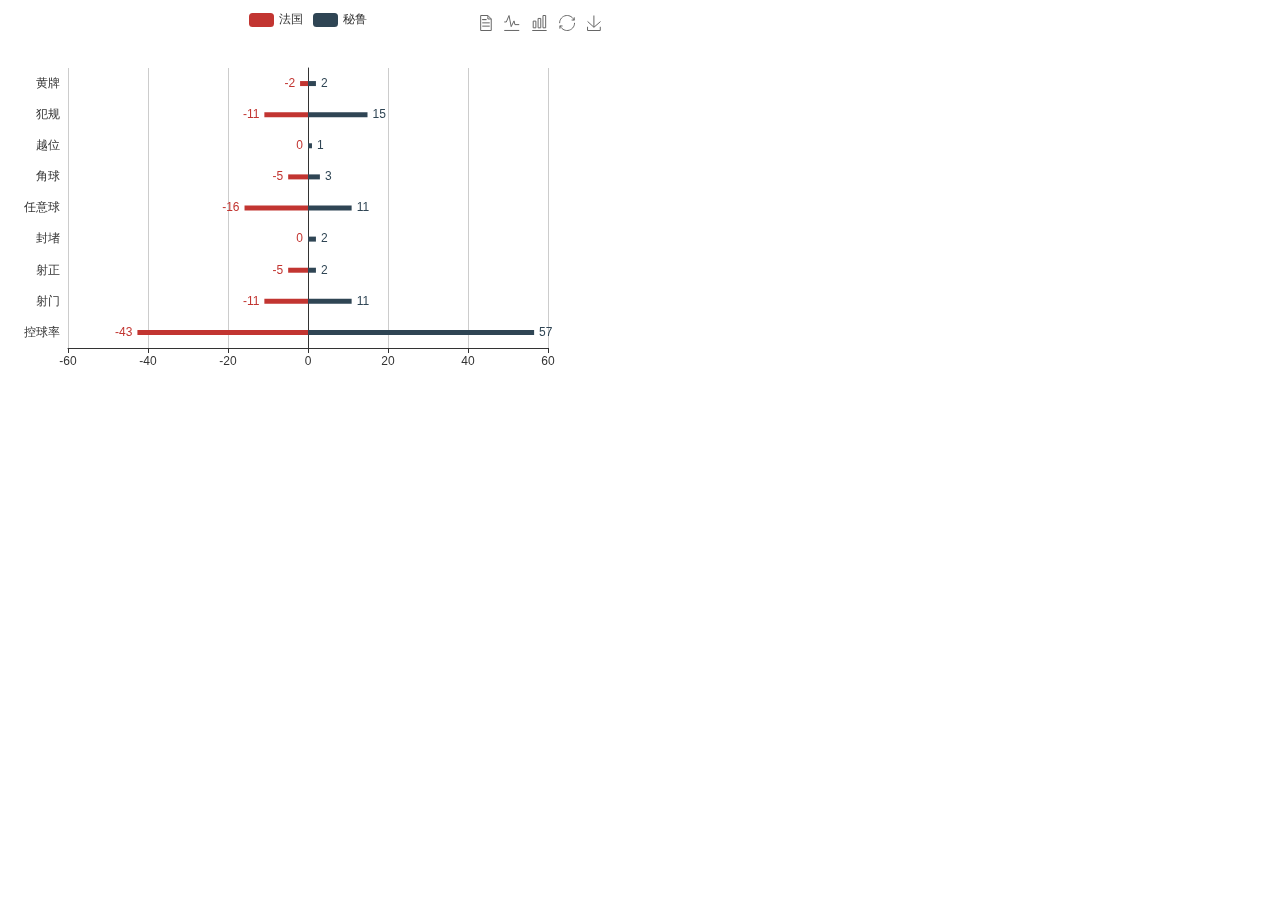
<file: statistical.html>
<!DOCTYPE html>
<html lang="en">
<head>
    <meta charset="UTF-8">
    <title>statistical</title>
    <script src="libs/echarts.min.js"></script>
</head>
<body>
       <div id="main" style="width: 600px;height: 400px"></div>
       <script type="text/javascript">
           var myChart =echarts.init(document.getElementById('main'));
           var option ={
               tooltip:{
                   trigger:'axis',
                   axisPointer:{
                       type:'shadow'
                   }
               },
               legend:{
                   data:['法国','秘鲁']
               },
               toolbox:{
                   show:true,
                   feature:{
                       mark:{show:true},
                       dataView:{show:true,readOnly:false},
                       magicType:{show:true,type:['line','bar']},
                       restore:{show:true},
                       saveAsImage:{show:true}
                   }
               },
               calculable:true,
               xAxis:[
                   {
                       type:'value'
                   }
               ],
               yAxis:[
                   {
                       type:'category',
                       axisTick:{show:false},
                       data:['控球率','射门','射正','封堵','任意球','角球','越位','犯规','黄牌']
                   }
               ],
               series:[
                   {
                       name:'法国',
                       type:'bar',
                       stack: '总量',
                       itemStyle: {normal: {
                           label : {show: true, position: 'left'}
                       }},
                       data:[-43,-11,-5,0,-16,-5,0,-11,-2]
                   },
                   {
                       name:'秘鲁',
                       type:'bar',
                       stack: '总量',
                       barWidth : 5,
                       itemStyle: {normal: {
                           label : {show: true,position: 'right'}
                       }},
                       data:[57,11, 2, 2, 11, 3,1,15,2]
                   },
               ]
           };
           myChart.setOption(option);
       </script>
</body>

</html>
</file>
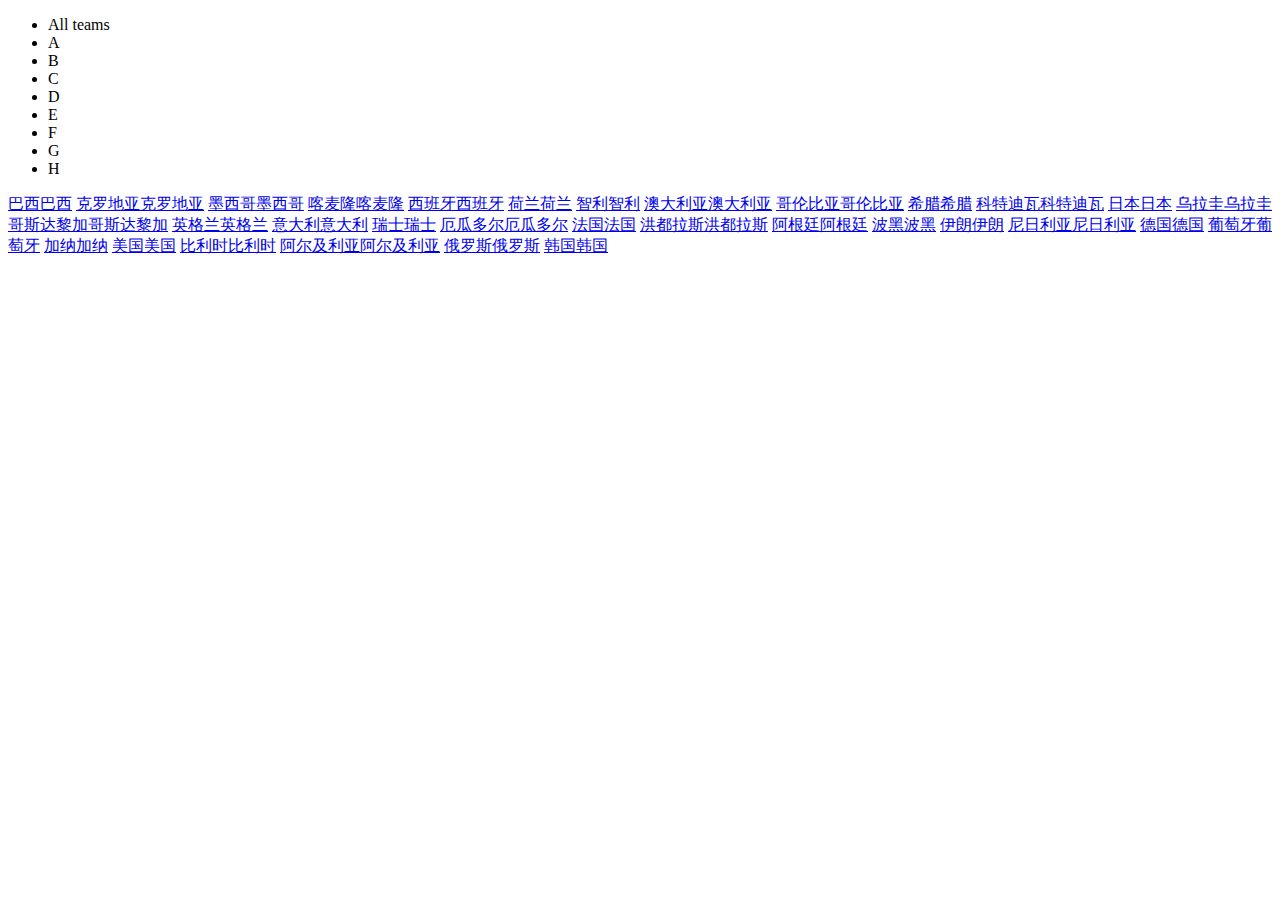
<file: worldmap.html>
<!DOCTYPE html>
<!--[1545,93,1] published at 2014-06-10 06:20:19 from #235 by 5244-->
<html>
<head>
    <meta charset="gb2312">
    <title>2014�������籭32ǿ���_���籭32ǿѲ��_��������</title>
    <link rel="stylesheet" href="http://sports.sina.com.cn/css/756/2014/0228/common.css" />
    <link rel="stylesheet" href="http://sports.sina.com.cn/css/756/2014/0228/flag.css" />
    <link rel="stylesheet" href="http://sports.sina.com.cn/css/756/2014/0529/teamGroup.css" />
    <script charset="utf-8" id="seajsnode" src="http://i2.sinaimg.cn/jslib/modules2/seajs/1.3.0/sea.js"></script>
    <script charset="gb2312" src="http://news.sina.com.cn/js/modules2/config/lib/config.1.1.x.js"></script>
    <script src="http://2014.sina.com.cn/js/55/2014/0508/jquery-1.9.1.min.js"></script>
</head>
<body><!-- body code begin -->



<!-- �����ͼ ��ʼ-->
<div id="wc-map">
    <div class="wrap" id="wc-map-img">
        <div id="wc-w1008">
            <div class="module">
                <div class="inner">
                    <div class="team-map" data-require="lang=en/worldcup/teams" id="team-map">
                        <ul class="team-groups">
                            <li class="first selected" data-idgroup="0">
                                <span>All teams</span>
                            </li>
                            <li data-idgroup="255933">A</li>
                            <li data-idgroup="255935">B</li>
                            <li data-idgroup="255937">C</li>
                            <li data-idgroup="255939">D</li>
                            <li data-idgroup="255941">E</li>
                            <li data-idgroup="255943">F</li>
                            <li data-idgroup="255945">G</li>
                            <li data-idgroup="255947">H</li>
                        </ul>
                        <a class="map-item" id="BRA" data-idgroup="255933" title="����" href="http://2014.sina.com.cn/teams/brazil.html" target="_blank"><span class="map-item-icon"> </span><span class="map-item-countrycode">����</span><span class="map-item-webname">����</span></a>

                        <a class="map-item" id="CRO" data-idgroup="255933" title="���޵���" href="http://2014.sina.com.cn/teams/croatia.html" target="_blank"><span class="map-item-icon"> </span><span class="map-item-countrycode">���޵���</span><span class="map-item-webname">���޵���</span></a>

                        <a class="map-item" id="MEX" data-idgroup="255933" title="ī����" href="http://2014.sina.com.cn/teams/mexico.html" target="_blank"><span class="map-item-icon"> </span><span class="map-item-countrycode">ī����</span><span class="map-item-webname">ī����</span></a>

                        <a class="map-item" id="CMR" data-idgroup="255933" title="Cameroon" href="http://2014.sina.com.cn/teams/cameroon.html" target="_blank"><span class="map-item-icon"> </span><span class="map-item-countrycode">����¡</span><span class="map-item-webname">����¡</span></a>

                        <a class="map-item" id="ESP" data-idgroup="255935" title="������" href="http://2014.sina.com.cn/teams/spain.html" target="_blank"><span class="map-item-icon"> </span><span class="map-item-countrycode">������</span><span class="map-item-webname">������</span></a>

                        <a class="map-item" id="NED" data-idgroup="255935" title="����" href="http://2014.sina.com.cn/teams/netherlands.html" target="_blank"><span class="map-item-icon"> </span><span class="map-item-countrycode">����</span><span class="map-item-webname">����</span></a>

                        <a class="map-item" id="CHI" data-idgroup="255935" title="����" href="http://2014.sina.com.cn/teams/chile.html" target="_blank"><span class="map-item-icon"> </span><span class="map-item-countrycode">����</span><span class="map-item-webname">����</span></a>

                        <a class="map-item" id="AUS" data-idgroup="255935" title="�Ĵ�����" href="http://2014.sina.com.cn/teams/australia.html" target="_blank"><span class="map-item-icon"> </span><span class="map-item-countrycode">�Ĵ�����</span><span class="map-item-webname">�Ĵ�����</span></a>

                        <a class="map-item" id="COL" data-idgroup="255937" title="���ױ���" href="http://2014.sina.com.cn/teams/colombia.html" target="_blank"><span class="map-item-icon"> </span><span class="map-item-countrycode">���ױ���</span><span class="map-item-webname">���ױ���</span></a>

                        <a class="map-item" id="GRE" data-idgroup="255937" title="ϣ��" href="http://2014.sina.com.cn/teams/greece.html" target="_blank"><span class="map-item-icon"> </span><span class="map-item-countrycode">ϣ��</span><span class="map-item-webname">ϣ��</span></a>

                        <a class="map-item" id="CIV" data-idgroup="255937" title="���ص���" href="http://2014.sina.com.cn/teams/cotedivoire.html" target="_blank"><span class="map-item-icon"> </span><span class="map-item-countrycode">���ص���</span><span class="map-item-webname">���ص���</span></a>

                        <a class="map-item" id="JPN" data-idgroup="255937" title="�ձ�" href="http://2014.sina.com.cn/teams/japan.html" target="_blank"><span class="map-item-icon"> </span><span class="map-item-countrycode">�ձ�</span><span class="map-item-webname">�ձ�</span></a>

                        <a class="map-item" id="URU" data-idgroup="255939" title="������" href="http://2014.sina.com.cn/teams/uruguay.html" target="_blank"><span class="map-item-icon"> </span><span class="map-item-countrycode">������</span><span class="map-item-webname">������</span></a>

                        <a class="map-item" id="CRC" data-idgroup="255939" title="��˹�����" href="http://2014.sina.com.cn/teams/costarica.html" target="_blank"><span class="map-item-icon"> </span><span class="map-item-countrycode">��˹�����</span><span class="map-item-webname">��˹�����</span></a>

                        <a class="map-item" id="ENG" data-idgroup="255939" title="Ӣ����" href="http://2014.sina.com.cn/teams/england.html" target="_blank"><span class="map-item-icon"> </span><span class="map-item-countrycode">Ӣ����</span><span class="map-item-webname">Ӣ����</span></a>

                        <a class="map-item" id="ITA" data-idgroup="255939" title="�����" href="http://2014.sina.com.cn/teams/italy.html" target="_blank"><span class="map-item-icon"> </span><span class="map-item-countrycode">�����</span><span class="map-item-webname">�����</span></a>

                        <a class="map-item" id="SUI" data-idgroup="255941" title="��ʿ" href="http://2014.sina.com.cn/teams/switzerland.html" target="_blank"><span class="map-item-icon"> </span><span class="map-item-countrycode">��ʿ</span><span class="map-item-webname">��ʿ</span></a>

                        <a class="map-item" id="ECU" data-idgroup="255941" title="��϶��" href="http://2014.sina.com.cn/teams/ecuador.html"  target="_blank"><span class="map-item-icon"> </span><span class="map-item-countrycode">��϶��</span><span class="map-item-webname">��϶��</span></a>

                        <a class="map-item" id="FRA" data-idgroup="255941" title="����" href="http://2014.sina.com.cn/teams/france.html" target="_blank"><span class="map-item-icon"> </span><span class="map-item-countrycode">����</span><span class="map-item-webname">����</span></a>

                        <a class="map-item" id="HON" data-idgroup="255941" title="�鶼��˹" href="http://2014.sina.com.cn/teams/honduras.html" target="_blank"><span class="map-item-icon"> </span><span class="map-item-countrycode">�鶼��˹</span><span class="map-item-webname">�鶼��˹</span></a>

                        <a class="map-item" id="ARG" data-idgroup="255943" title="����͢" href="http://2014.sina.com.cn/teams/argentina.html" target="_blank"><span class="map-item-icon"> </span><span class="map-item-countrycode">����͢</span><span class="map-item-webname">����͢</span></a>

                        <a class="map-item" id="BIH" data-idgroup="255943" title="����" href="http://2014.sina.com.cn/teams/bosniaherzegovina.html"  target="_blank"><span class="map-item-icon"> </span><span class="map-item-countrycode">����</span><span class="map-item-webname">����</span></a>

                        <a class="map-item" id="IRN" data-idgroup="255943" title="����" href="http://2014.sina.com.cn/teams/iran.html" target="_blank"><span class="map-item-icon"> </span><span class="map-item-countrycode">����</span><span class="map-item-webname">����</span></a>

                        <a class="map-item" id="NGA" data-idgroup="255943" title="��������" href="http://2014.sina.com.cn/teams/nigeria.html" target="_blank"><span class="map-item-icon"> </span><span class="map-item-countrycode">��������</span><span class="map-item-webname">��������</span></a>

                        <a class="map-item" id="GER" data-idgroup="255945" title="�¹�" href="http://2014.sina.com.cn/teams/germany.html" target="_blank"><span class="map-item-icon"> </span><span class="map-item-countrycode">�¹�</span><span class="map-item-webname">�¹�</span></a>

                        <a class="map-item" id="POR" data-idgroup="255945" title="������" href="http://2014.sina.com.cn/teams/portugal.html" target="_blank"><span class="map-item-icon"> </span><span class="map-item-countrycode">������</span><span class="map-item-webname">������</span></a>

                        <a class="map-item" id="GHA" data-idgroup="255945" title="����" href="http://2014.sina.com.cn/teams/ghana.html" target="_blank"><span class="map-item-icon"> </span><span class="map-item-countrycode">����</span><span class="map-item-webname">����</span></a>

                        <a class="map-item" id="USA" data-idgroup="255945" title="����" href="http://2014.sina.com.cn/teams/usa.html" target="_blank"><span class="map-item-icon"> </span><span class="map-item-countrycode">����</span><span class="map-item-webname">����</span></a>

                        <a class="map-item" id="BEL" data-idgroup="255947" title="����ʱ" href="http://2014.sina.com.cn/teams/belgium.html" target="_blank"><span class="map-item-icon"> </span><span class="map-item-countrycode">����ʱ</span><span class="map-item-webname">����ʱ</span></a>

                        <a class="map-item" id="ALG" data-idgroup="255947" title="����������" href="http://2014.sina.com.cn/teams/algeria.html" target="_blank"><span class="map-item-icon"> </span><span class="map-item-countrycode">����������</span><span class="map-item-webname">����������</span></a>

                        <a class="map-item" id="RUS" data-idgroup="255947" title="����˹" href="http://2014.sina.com.cn/teams/russia.html" target="_blank"><span class="map-item-icon"> </span><span class="map-item-countrycode">����˹</span><span class="map-item-webname">����˹</span></a>

                        <a class="map-item" id="KOR" data-idgroup="255947" title="����" href="http://2014.sina.com.cn/teams/korearepublic.html" target="_blank"><span class="map-item-icon"> </span><span class="map-item-countrycode">����</span><span class="map-item-webname">����</span></a>

                    </div>
                </div>
            </div>
        </div>
    </div>
</div>
<!-- �����ͼ ����-->

<script>
    seajs.config({
        alias:{
            common: "http://sports.sina.com.cn/js/756/2014/0301/common.js",
            teamGroup: "http://sports.sina.com.cn/js/756/2014/0529/teamGroup.js"
        }
    });
    seajs.use(["common","teamGroup"]);
</script>

</body>
</html>
</file>
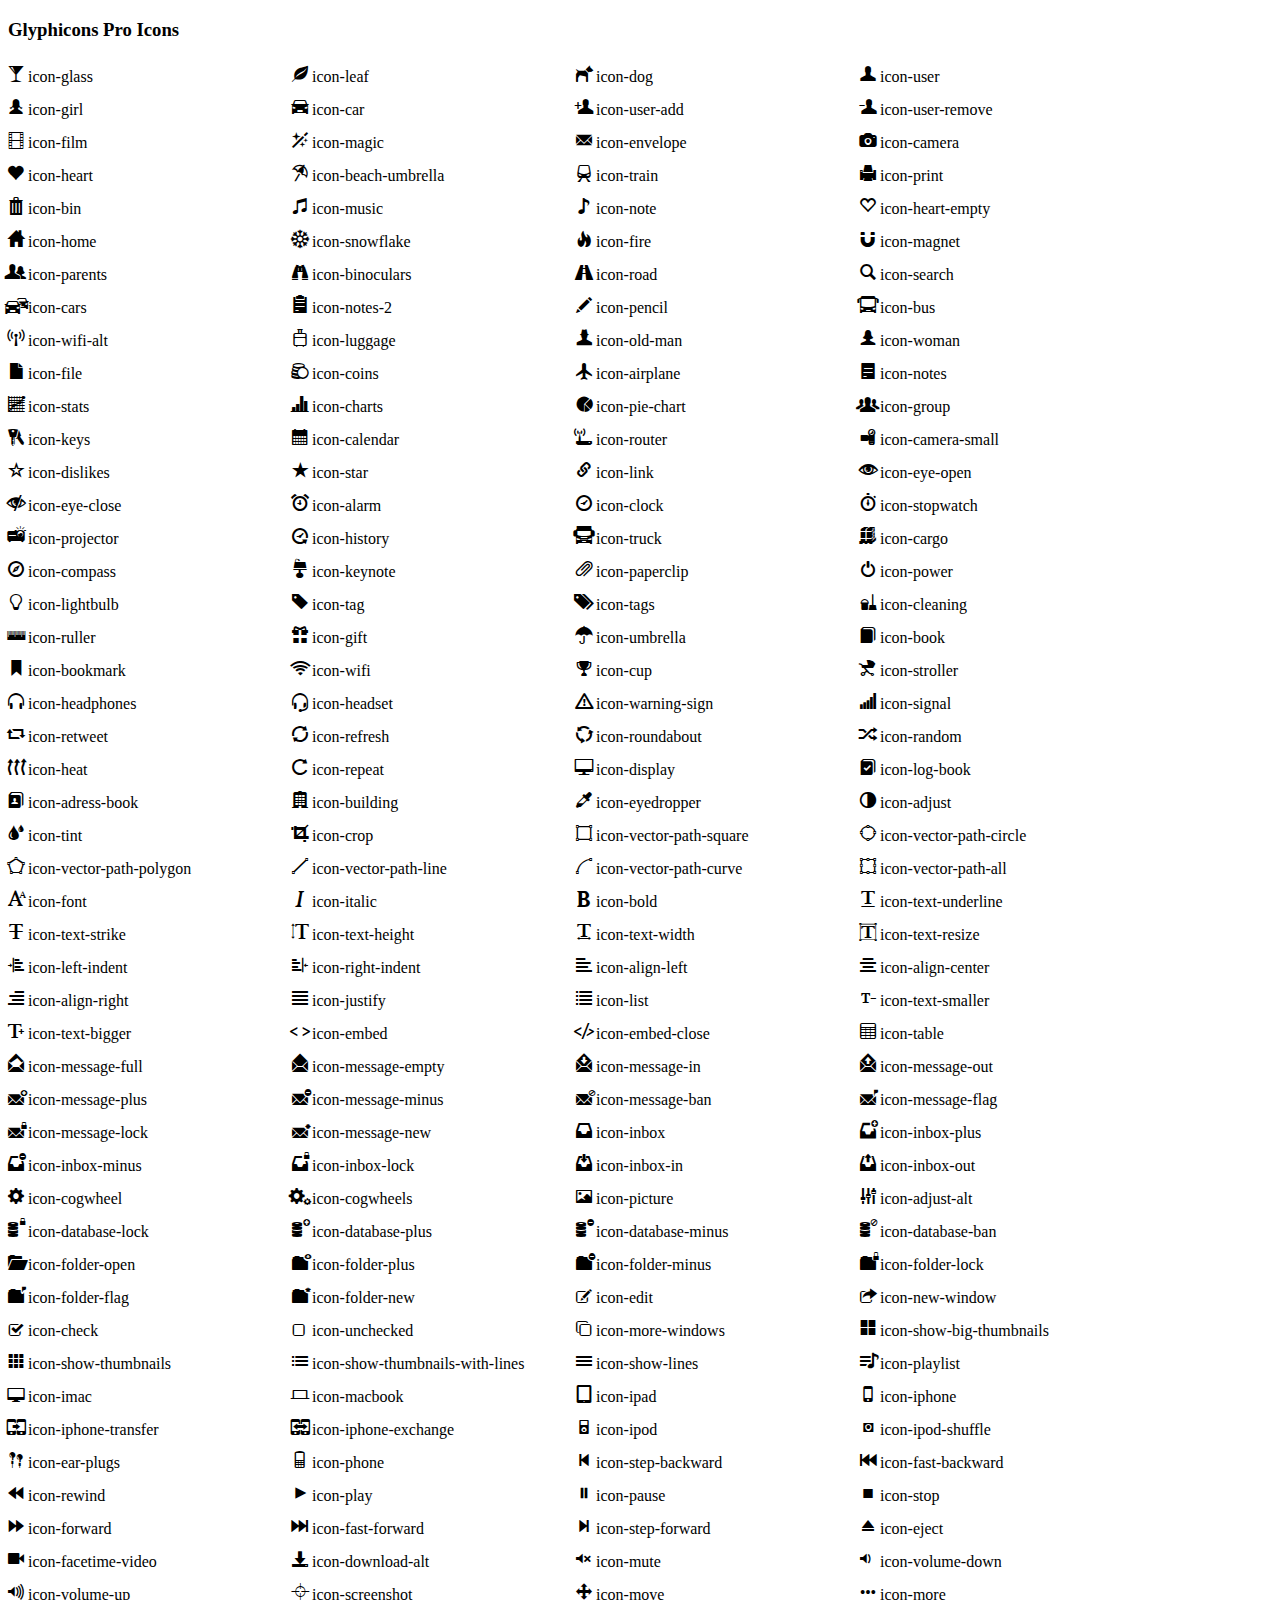
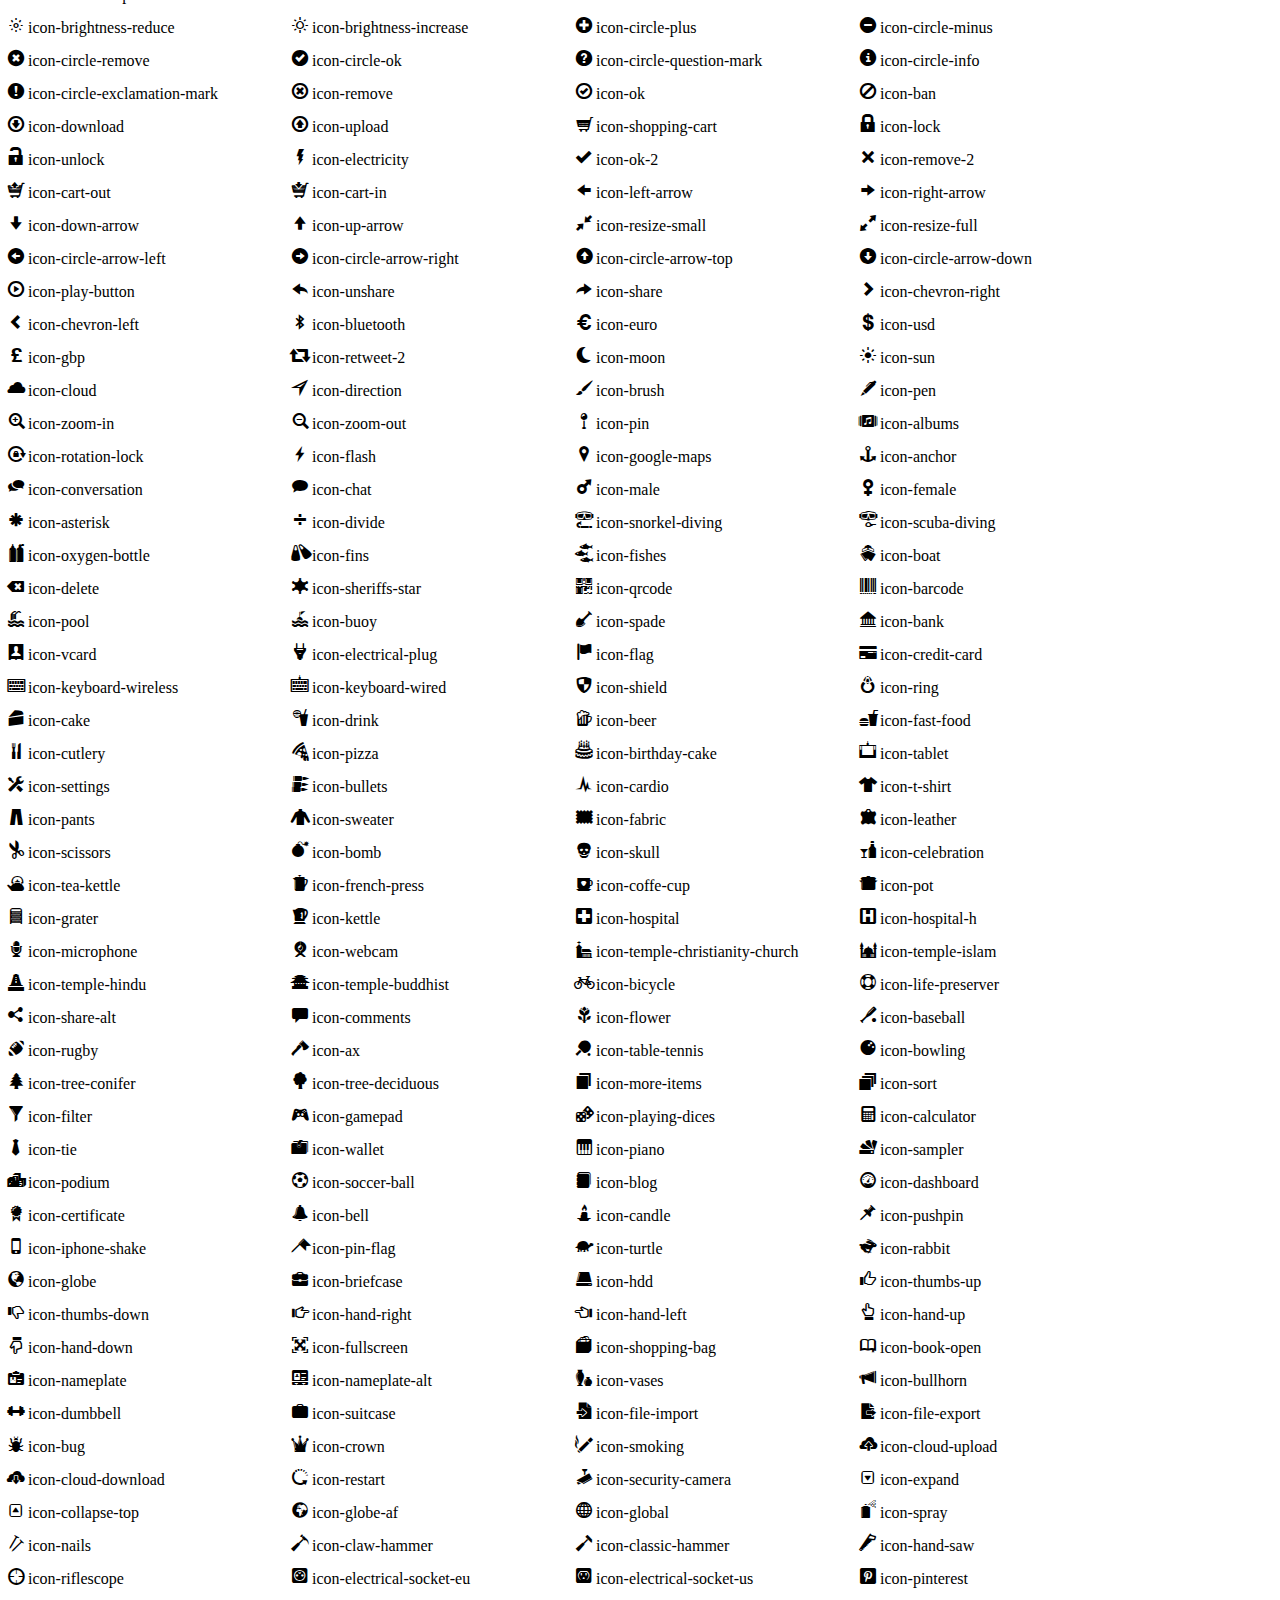
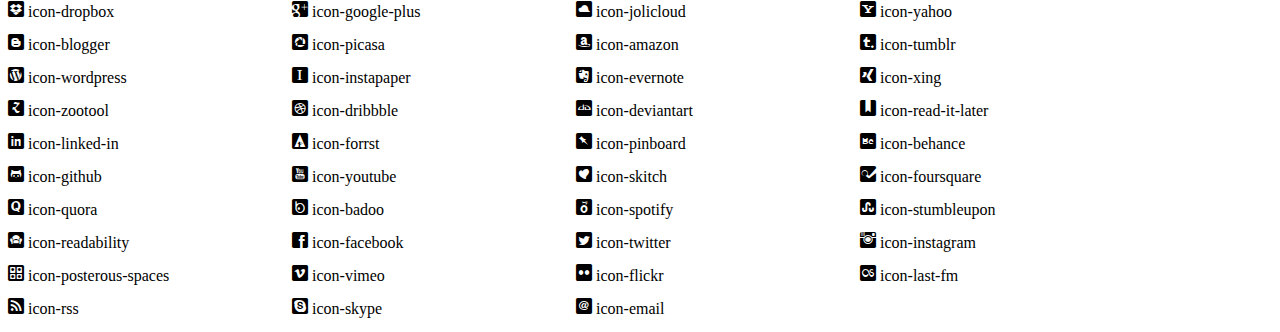
<file: dom/bootstrap-3.3.7/icon.html>
<!DOCTYPE html>
<html lang="en">
<head>
    <title>Glyphicons Pro Icons Demo</title>

    <!-- Meta -->
    <meta charset="utf-8">
    <meta name="viewport" content="width=device-width, initial-scale=1.0">
    <link href="css/glyphicons.css" rel="stylesheet">
    <style type="text/css">
    .glyphicons-demo span {
        display: inline-block;
        width: 280px;
        line-height: 30px;
    }
    </style>
</head>

<body>

    <!-- Glyphicons Pro Icons -->
    <h3>Glyphicons Pro Icons</h3>
    <div class="row-fluid">
        <div class="glyphicons-demo">
            <span><i class="icon-glass"></i> icon-glass</span>
            <span><i class="icon-leaf"></i> icon-leaf</span>
            <span><i class="icon-dog"></i> icon-dog</span>
            <span><i class="icon-user"></i> icon-user</span>
            <span><i class="icon-girl"></i> icon-girl</span>
            <span><i class="icon-car"></i> icon-car</span>
            <span><i class="icon-user-add"></i> icon-user-add</span>
            <span><i class="icon-user-remove"></i> icon-user-remove</span>
            <span><i class="icon-film"></i> icon-film</span>
            <span><i class="icon-magic"></i> icon-magic</span>
            <span><i class="icon-envelope"></i> icon-envelope</span>
            <span><i class="icon-camera"></i> icon-camera</span>
            <span><i class="icon-heart"></i> icon-heart</span>
            <span><i class="icon-beach-umbrella"></i> icon-beach-umbrella</span>
            <span><i class="icon-train"></i> icon-train</span>
            <span><i class="icon-print"></i> icon-print</span>
            <span><i class="icon-bin"></i> icon-bin</span>
            <span><i class="icon-music"></i> icon-music</span>
            <span><i class="icon-note"></i> icon-note</span>
            <span><i class="icon-heart-empty"></i> icon-heart-empty</span>
            <span><i class="icon-home"></i> icon-home</span>
            <span><i class="icon-snowflake"></i> icon-snowflake</span>
            <span><i class="icon-fire"></i> icon-fire</span>
            <span><i class="icon-magnet"></i> icon-magnet</span>
            <span><i class="icon-parents"></i> icon-parents</span>
            <span><i class="icon-binoculars"></i> icon-binoculars</span>
            <span><i class="icon-road"></i> icon-road</span>
            <span><i class="icon-search"></i> icon-search</span>
            <span><i class="icon-cars"></i> icon-cars</span>
            <span><i class="icon-notes-2"></i> icon-notes-2</span>
            <span><i class="icon-pencil"></i> icon-pencil</span>
            <span><i class="icon-bus"></i> icon-bus</span>
            <span><i class="icon-wifi-alt"></i> icon-wifi-alt</span>
            <span><i class="icon-luggage"></i> icon-luggage</span>
            <span><i class="icon-old-man"></i> icon-old-man</span>
            <span><i class="icon-woman"></i> icon-woman</span>
            <span><i class="icon-file"></i> icon-file</span>
            <span><i class="icon-coins"></i> icon-coins</span>
            <span><i class="icon-airplane"></i> icon-airplane</span>
            <span><i class="icon-notes"></i> icon-notes</span>
            <span><i class="icon-stats"></i> icon-stats</span>
            <span><i class="icon-charts"></i> icon-charts</span>
            <span><i class="icon-pie-chart"></i> icon-pie-chart</span>
            <span><i class="icon-group"></i> icon-group</span>
            <span><i class="icon-keys"></i> icon-keys</span>
            <span><i class="icon-calendar"></i> icon-calendar</span>
            <span><i class="icon-router"></i> icon-router</span>
            <span><i class="icon-camera-small"></i> icon-camera-small</span>
            <span><i class="icon-dislikes"></i> icon-dislikes</span>
            <span><i class="icon-star"></i> icon-star</span>
            <span><i class="icon-link"></i> icon-link</span>
            <span><i class="icon-eye-open"></i> icon-eye-open</span>
            <span><i class="icon-eye-close"></i> icon-eye-close</span>
            <span><i class="icon-alarm"></i> icon-alarm</span>
            <span><i class="icon-clock"></i> icon-clock</span>
            <span><i class="icon-stopwatch"></i> icon-stopwatch</span>
            <span><i class="icon-projector"></i> icon-projector</span>
            <span><i class="icon-history"></i> icon-history</span>
            <span><i class="icon-truck"></i> icon-truck</span>
            <span><i class="icon-cargo"></i> icon-cargo</span>
            <span><i class="icon-compass"></i> icon-compass</span>
            <span><i class="icon-keynote"></i> icon-keynote</span>
            <span><i class="icon-paperclip"></i> icon-paperclip</span>
            <span><i class="icon-power"></i> icon-power</span>
            <span><i class="icon-lightbulb"></i> icon-lightbulb</span>
            <span><i class="icon-tag"></i> icon-tag</span>
            <span><i class="icon-tags"></i> icon-tags</span>
            <span><i class="icon-cleaning"></i> icon-cleaning</span>
            <span><i class="icon-ruller"></i> icon-ruller</span>
            <span><i class="icon-gift"></i> icon-gift</span>
            <span><i class="icon-umbrella"></i> icon-umbrella</span>
            <span><i class="icon-book"></i> icon-book</span>
            <span><i class="icon-bookmark"></i> icon-bookmark</span>
            <span><i class="icon-wifi"></i> icon-wifi</span>
            <span><i class="icon-cup"></i> icon-cup</span>
            <span><i class="icon-stroller"></i> icon-stroller</span>
            <span><i class="icon-headphones"></i> icon-headphones</span>
            <span><i class="icon-headset"></i> icon-headset</span>
            <span><i class="icon-warning-sign"></i> icon-warning-sign</span>
            <span><i class="icon-signal"></i> icon-signal</span>
            <span><i class="icon-retweet"></i> icon-retweet</span>
            <span><i class="icon-refresh"></i> icon-refresh</span>
            <span><i class="icon-roundabout"></i> icon-roundabout</span>
            <span><i class="icon-random"></i> icon-random</span>
            <span><i class="icon-heat"></i> icon-heat</span>
            <span><i class="icon-repeat"></i> icon-repeat</span>
            <span><i class="icon-display"></i> icon-display</span>
            <span><i class="icon-log-book"></i> icon-log-book</span>
            <span><i class="icon-adress-book"></i> icon-adress-book</span>
            <span><i class="icon-building"></i> icon-building</span>
            <span><i class="icon-eyedropper"></i> icon-eyedropper</span>
            <span><i class="icon-adjust"></i> icon-adjust</span>
            <span><i class="icon-tint"></i> icon-tint</span>
            <span><i class="icon-crop"></i> icon-crop</span>
            <span><i class="icon-vector-path-square"></i> icon-vector-path-square</span>
            <span><i class="icon-vector-path-circle"></i> icon-vector-path-circle</span>
            <span><i class="icon-vector-path-polygon"></i> icon-vector-path-polygon</span>
            <span><i class="icon-vector-path-line"></i> icon-vector-path-line</span>
            <span><i class="icon-vector-path-curve"></i> icon-vector-path-curve</span>
            <span><i class="icon-vector-path-all"></i> icon-vector-path-all</span>
            <span><i class="icon-font"></i> icon-font</span>
            <span><i class="icon-italic"></i> icon-italic</span>
            <span><i class="icon-bold"></i> icon-bold</span>
            <span><i class="icon-text-underline"></i> icon-text-underline</span>
            <span><i class="icon-text-strike"></i> icon-text-strike</span>
            <span><i class="icon-text-height"></i> icon-text-height</span>
            <span><i class="icon-text-width"></i> icon-text-width</span>
            <span><i class="icon-text-resize"></i> icon-text-resize</span>
            <span><i class="icon-left-indent"></i> icon-left-indent</span>
            <span><i class="icon-right-indent"></i> icon-right-indent</span>
            <span><i class="icon-align-left"></i> icon-align-left</span>
            <span><i class="icon-align-center"></i> icon-align-center</span>
            <span><i class="icon-align-right"></i> icon-align-right</span>
            <span><i class="icon-justify"></i> icon-justify</span>
            <span><i class="icon-list"></i> icon-list</span>
            <span><i class="icon-text-smaller"></i> icon-text-smaller</span>
            <span><i class="icon-text-bigger"></i> icon-text-bigger</span>
            <span><i class="icon-embed"></i> icon-embed</span>
            <span><i class="icon-embed-close"></i> icon-embed-close</span>
            <span><i class="icon-table"></i> icon-table</span>
            <span><i class="icon-message-full"></i> icon-message-full</span>
            <span><i class="icon-message-empty"></i> icon-message-empty</span>
            <span><i class="icon-message-in"></i> icon-message-in</span>
            <span><i class="icon-message-out"></i> icon-message-out</span>
            <span><i class="icon-message-plus"></i> icon-message-plus</span>
            <span><i class="icon-message-minus"></i> icon-message-minus</span>
            <span><i class="icon-message-ban"></i> icon-message-ban</span>
            <span><i class="icon-message-flag"></i> icon-message-flag</span>
            <span><i class="icon-message-lock"></i> icon-message-lock</span>
            <span><i class="icon-message-new"></i> icon-message-new</span>
            <span><i class="icon-inbox"></i> icon-inbox</span>
            <span><i class="icon-inbox-plus"></i> icon-inbox-plus</span>
            <span><i class="icon-inbox-minus"></i> icon-inbox-minus</span>
            <span><i class="icon-inbox-lock"></i> icon-inbox-lock</span>
            <span><i class="icon-inbox-in"></i> icon-inbox-in</span>
            <span><i class="icon-inbox-out"></i> icon-inbox-out</span>
            <span><i class="icon-cogwheel"></i> icon-cogwheel</span>
            <span><i class="icon-cogwheels"></i> icon-cogwheels</span>
            <span><i class="icon-picture"></i> icon-picture</span>
            <span><i class="icon-adjust-alt"></i> icon-adjust-alt</span>
            <span><i class="icon-database-lock"></i> icon-database-lock</span>
            <span><i class="icon-database-plus"></i> icon-database-plus</span>
            <span><i class="icon-database-minus"></i> icon-database-minus</span>
            <span><i class="icon-database-ban"></i> icon-database-ban</span>
            <span><i class="icon-folder-open"></i> icon-folder-open</span>
            <span><i class="icon-folder-plus"></i> icon-folder-plus</span>
            <span><i class="icon-folder-minus"></i> icon-folder-minus</span>
            <span><i class="icon-folder-lock"></i> icon-folder-lock</span>
            <span><i class="icon-folder-flag"></i> icon-folder-flag</span>
            <span><i class="icon-folder-new"></i> icon-folder-new</span>
            <span><i class="icon-edit"></i> icon-edit</span>
            <span><i class="icon-new-window"></i> icon-new-window</span>
            <span><i class="icon-check"></i> icon-check</span>
            <span><i class="icon-unchecked"></i> icon-unchecked</span>
            <span><i class="icon-more-windows"></i> icon-more-windows</span>
            <span><i class="icon-show-big-thumbnails"></i> icon-show-big-thumbnails</span>
            <span><i class="icon-show-thumbnails"></i> icon-show-thumbnails</span>
            <span><i class="icon-show-thumbnails-with-lines"></i> icon-show-thumbnails-with-lines</span>
            <span><i class="icon-show-lines"></i> icon-show-lines</span>
            <span><i class="icon-playlist"></i> icon-playlist</span>
            <span><i class="icon-imac"></i> icon-imac</span>
            <span><i class="icon-macbook"></i> icon-macbook</span>
            <span><i class="icon-ipad"></i> icon-ipad</span>
            <span><i class="icon-iphone"></i> icon-iphone</span>
            <span><i class="icon-iphone-transfer"></i> icon-iphone-transfer</span>
            <span><i class="icon-iphone-exchange"></i> icon-iphone-exchange</span>
            <span><i class="icon-ipod"></i> icon-ipod</span>
            <span><i class="icon-ipod-shuffle"></i> icon-ipod-shuffle</span>
            <span><i class="icon-ear-plugs"></i> icon-ear-plugs</span>
            <span><i class="icon-phone"></i> icon-phone</span>
            <span><i class="icon-step-backward"></i> icon-step-backward</span>
            <span><i class="icon-fast-backward"></i> icon-fast-backward</span>
            <span><i class="icon-rewind"></i> icon-rewind</span>
            <span><i class="icon-play"></i> icon-play</span>
            <span><i class="icon-pause"></i> icon-pause</span>
            <span><i class="icon-stop"></i> icon-stop</span>
            <span><i class="icon-forward"></i> icon-forward</span>
            <span><i class="icon-fast-forward"></i> icon-fast-forward</span>
            <span><i class="icon-step-forward"></i> icon-step-forward</span>
            <span><i class="icon-eject"></i> icon-eject</span>
            <span><i class="icon-facetime-video"></i> icon-facetime-video</span>
            <span><i class="icon-download-alt"></i> icon-download-alt</span>
            <span><i class="icon-mute"></i> icon-mute</span>
            <span><i class="icon-volume-down"></i> icon-volume-down</span>
            <span><i class="icon-volume-up"></i> icon-volume-up</span>
            <span><i class="icon-screenshot"></i> icon-screenshot</span>
            <span><i class="icon-move"></i> icon-move</span>
            <span><i class="icon-more"></i> icon-more</span>
            <span><i class="icon-brightness-reduce"></i> icon-brightness-reduce</span>
            <span><i class="icon-brightness-increase"></i> icon-brightness-increase</span>
            <span><i class="icon-circle-plus"></i> icon-circle-plus</span>
            <span><i class="icon-circle-minus"></i> icon-circle-minus</span>
            <span><i class="icon-circle-remove"></i> icon-circle-remove</span>
            <span><i class="icon-circle-ok"></i> icon-circle-ok</span>
            <span><i class="icon-circle-question-mark"></i> icon-circle-question-mark</span>
            <span><i class="icon-circle-info"></i> icon-circle-info</span>
            <span><i class="icon-circle-exclamation-mark"></i> icon-circle-exclamation-mark</span>
            <span><i class="icon-remove"></i> icon-remove</span>
            <span><i class="icon-ok"></i> icon-ok</span>
            <span><i class="icon-ban"></i> icon-ban</span>
            <span><i class="icon-download"></i> icon-download</span>
            <span><i class="icon-upload"></i> icon-upload</span>
            <span><i class="icon-shopping-cart"></i> icon-shopping-cart</span>
            <span><i class="icon-lock"></i> icon-lock</span>
            <span><i class="icon-unlock"></i> icon-unlock</span>
            <span><i class="icon-electricity"></i> icon-electricity</span>
            <span><i class="icon-ok-2"></i> icon-ok-2</span>
            <span><i class="icon-remove-2"></i> icon-remove-2</span>
            <span><i class="icon-cart-out"></i> icon-cart-out</span>
            <span><i class="icon-cart-in"></i> icon-cart-in</span>
            <span><i class="icon-left-arrow"></i> icon-left-arrow</span>
            <span><i class="icon-right-arrow"></i> icon-right-arrow</span>
            <span><i class="icon-down-arrow"></i> icon-down-arrow</span>
            <span><i class="icon-up-arrow"></i> icon-up-arrow</span>
            <span><i class="icon-resize-small"></i> icon-resize-small</span>
            <span><i class="icon-resize-full"></i> icon-resize-full</span>
            <span><i class="icon-circle-arrow-left"></i> icon-circle-arrow-left</span>
            <span><i class="icon-circle-arrow-right"></i> icon-circle-arrow-right</span>
            <span><i class="icon-circle-arrow-top"></i> icon-circle-arrow-top</span>
            <span><i class="icon-circle-arrow-down"></i> icon-circle-arrow-down</span>
            <span><i class="icon-play-button"></i> icon-play-button</span>
            <span><i class="icon-unshare"></i> icon-unshare</span>
            <span><i class="icon-share"></i> icon-share</span>
            <span><i class="icon-chevron-right"></i> icon-chevron-right</span>
            <span><i class="icon-chevron-left"></i> icon-chevron-left</span>
            <span><i class="icon-bluetooth"></i> icon-bluetooth</span>
            <span><i class="icon-euro"></i> icon-euro</span>
            <span><i class="icon-usd"></i> icon-usd</span>
            <span><i class="icon-gbp"></i> icon-gbp</span>
            <span><i class="icon-retweet-2"></i> icon-retweet-2</span>
            <span><i class="icon-moon"></i> icon-moon</span>
            <span><i class="icon-sun"></i> icon-sun</span>
            <span><i class="icon-cloud"></i> icon-cloud</span>
            <span><i class="icon-direction"></i> icon-direction</span>
            <span><i class="icon-brush"></i> icon-brush</span>
            <span><i class="icon-pen"></i> icon-pen</span>
            <span><i class="icon-zoom-in"></i> icon-zoom-in</span>
            <span><i class="icon-zoom-out"></i> icon-zoom-out</span>
            <span><i class="icon-pin"></i> icon-pin</span>
            <span><i class="icon-albums"></i> icon-albums</span>
            <span><i class="icon-rotation-lock"></i> icon-rotation-lock</span>
            <span><i class="icon-flash"></i> icon-flash</span>
            <span><i class="icon-google-maps"></i> icon-google-maps</span>
            <span><i class="icon-anchor"></i> icon-anchor</span>
            <span><i class="icon-conversation"></i> icon-conversation</span>
            <span><i class="icon-chat"></i> icon-chat</span>
            <span><i class="icon-male"></i> icon-male</span>
            <span><i class="icon-female"></i> icon-female</span>
            <span><i class="icon-asterisk"></i> icon-asterisk</span>
            <span><i class="icon-divide"></i> icon-divide</span>
            <span><i class="icon-snorkel-diving"></i> icon-snorkel-diving</span>
            <span><i class="icon-scuba-diving"></i> icon-scuba-diving</span>
            <span><i class="icon-oxygen-bottle"></i> icon-oxygen-bottle</span>
            <span><i class="icon-fins"></i> icon-fins</span>
            <span><i class="icon-fishes"></i> icon-fishes</span>
            <span><i class="icon-boat"></i> icon-boat</span>
            <span><i class="icon-delete"></i> icon-delete</span>
            <span><i class="icon-sheriffs-star"></i> icon-sheriffs-star</span>
            <span><i class="icon-qrcode"></i> icon-qrcode</span>
            <span><i class="icon-barcode"></i> icon-barcode</span>
            <span><i class="icon-pool"></i> icon-pool</span>
            <span><i class="icon-buoy"></i> icon-buoy</span>
            <span><i class="icon-spade"></i> icon-spade</span>
            <span><i class="icon-bank"></i> icon-bank</span>
            <span><i class="icon-vcard"></i> icon-vcard</span>
            <span><i class="icon-electrical-plug"></i> icon-electrical-plug</span>
            <span><i class="icon-flag"></i> icon-flag</span>
            <span><i class="icon-credit-card"></i> icon-credit-card</span>
            <span><i class="icon-keyboard-wireless"></i> icon-keyboard-wireless</span>
            <span><i class="icon-keyboard-wired"></i> icon-keyboard-wired</span>
            <span><i class="icon-shield"></i> icon-shield</span>
            <span><i class="icon-ring"></i> icon-ring</span>
            <span><i class="icon-cake"></i> icon-cake</span>
            <span><i class="icon-drink"></i> icon-drink</span>
            <span><i class="icon-beer"></i> icon-beer</span>
            <span><i class="icon-fast-food"></i> icon-fast-food</span>
            <span><i class="icon-cutlery"></i> icon-cutlery</span>
            <span><i class="icon-pizza"></i> icon-pizza</span>
            <span><i class="icon-birthday-cake"></i> icon-birthday-cake</span>
            <span><i class="icon-tablet"></i> icon-tablet</span>
            <span><i class="icon-settings"></i> icon-settings</span>
            <span><i class="icon-bullets"></i> icon-bullets</span>
            <span><i class="icon-cardio"></i> icon-cardio</span>
            <span><i class="icon-t-shirt"></i> icon-t-shirt</span>
            <span><i class="icon-pants"></i> icon-pants</span>
            <span><i class="icon-sweater"></i> icon-sweater</span>
            <span><i class="icon-fabric"></i> icon-fabric</span>
            <span><i class="icon-leather"></i> icon-leather</span>
            <span><i class="icon-scissors"></i> icon-scissors</span>
            <span><i class="icon-bomb"></i> icon-bomb</span>
            <span><i class="icon-skull"></i> icon-skull</span>
            <span><i class="icon-celebration"></i> icon-celebration</span>
            <span><i class="icon-tea-kettle"></i> icon-tea-kettle</span>
            <span><i class="icon-french-press"></i> icon-french-press</span>
            <span><i class="icon-coffe-cup"></i> icon-coffe-cup</span>
            <span><i class="icon-pot"></i> icon-pot</span>
            <span><i class="icon-grater"></i> icon-grater</span>
            <span><i class="icon-kettle"></i> icon-kettle</span>
            <span><i class="icon-hospital"></i> icon-hospital</span>
            <span><i class="icon-hospital-h"></i> icon-hospital-h</span>
            <span><i class="icon-microphone"></i> icon-microphone</span>
            <span><i class="icon-webcam"></i> icon-webcam</span>
            <span><i class="icon-temple-christianity-church"></i> icon-temple-christianity-church</span>
            <span><i class="icon-temple-islam"></i> icon-temple-islam</span>
            <span><i class="icon-temple-hindu"></i> icon-temple-hindu</span>
            <span><i class="icon-temple-buddhist"></i> icon-temple-buddhist</span>
            <span><i class="icon-bicycle"></i> icon-bicycle</span>
            <span><i class="icon-life-preserver"></i> icon-life-preserver</span>
            <span><i class="icon-share-alt"></i> icon-share-alt</span>
            <span><i class="icon-comments"></i> icon-comments</span>
            <span><i class="icon-flower"></i> icon-flower</span>
            <span><i class="icon-baseball"></i> icon-baseball</span>
            <span><i class="icon-rugby"></i> icon-rugby</span>
            <span><i class="icon-ax"></i> icon-ax</span>
            <span><i class="icon-table-tennis"></i> icon-table-tennis</span>
            <span><i class="icon-bowling"></i> icon-bowling</span>
            <span><i class="icon-tree-conifer"></i> icon-tree-conifer</span>
            <span><i class="icon-tree-deciduous"></i> icon-tree-deciduous</span>
            <span><i class="icon-more-items"></i> icon-more-items</span>
            <span><i class="icon-sort"></i> icon-sort</span>
            <span><i class="icon-filter"></i> icon-filter</span>
            <span><i class="icon-gamepad"></i> icon-gamepad</span>
            <span><i class="icon-playing-dices"></i> icon-playing-dices</span>
            <span><i class="icon-calculator"></i> icon-calculator</span>
            <span><i class="icon-tie"></i> icon-tie</span>
            <span><i class="icon-wallet"></i> icon-wallet</span>
            <span><i class="icon-piano"></i> icon-piano</span>
            <span><i class="icon-sampler"></i> icon-sampler</span>
            <span><i class="icon-podium"></i> icon-podium</span>
            <span><i class="icon-soccer-ball"></i> icon-soccer-ball</span>
            <span><i class="icon-blog"></i> icon-blog</span>
            <span><i class="icon-dashboard"></i> icon-dashboard</span>
            <span><i class="icon-certificate"></i> icon-certificate</span>
            <span><i class="icon-bell"></i> icon-bell</span>
            <span><i class="icon-candle"></i> icon-candle</span>
            <span><i class="icon-pushpin"></i> icon-pushpin</span>
            <span><i class="icon-iphone-shake"></i> icon-iphone-shake</span>
            <span><i class="icon-pin-flag"></i> icon-pin-flag</span>
            <span><i class="icon-turtle"></i> icon-turtle</span>
            <span><i class="icon-rabbit"></i> icon-rabbit</span>
            <span><i class="icon-globe"></i> icon-globe</span>
            <span><i class="icon-briefcase"></i> icon-briefcase</span>
            <span><i class="icon-hdd"></i> icon-hdd</span>
            <span><i class="icon-thumbs-up"></i> icon-thumbs-up</span>
            <span><i class="icon-thumbs-down"></i> icon-thumbs-down</span>
            <span><i class="icon-hand-right"></i> icon-hand-right</span>
            <span><i class="icon-hand-left"></i> icon-hand-left</span>
            <span><i class="icon-hand-up"></i> icon-hand-up</span>
            <span><i class="icon-hand-down"></i> icon-hand-down</span>
            <span><i class="icon-fullscreen"></i> icon-fullscreen</span>
            <span><i class="icon-shopping-bag"></i> icon-shopping-bag</span>
            <span><i class="icon-book-open"></i> icon-book-open</span>
            <span><i class="icon-nameplate"></i> icon-nameplate</span>
            <span><i class="icon-nameplate-alt"></i> icon-nameplate-alt</span>
            <span><i class="icon-vases"></i> icon-vases</span>
            <span><i class="icon-bullhorn"></i> icon-bullhorn</span>
            <span><i class="icon-dumbbell"></i> icon-dumbbell</span>
            <span><i class="icon-suitcase"></i> icon-suitcase</span>
            <span><i class="icon-file-import"></i> icon-file-import</span>
            <span><i class="icon-file-export"></i> icon-file-export</span>
            <span><i class="icon-bug"></i> icon-bug</span>
            <span><i class="icon-crown"></i> icon-crown</span>
            <span><i class="icon-smoking"></i> icon-smoking</span>
            <span><i class="icon-cloud-upload"></i> icon-cloud-upload</span>
            <span><i class="icon-cloud-download"></i> icon-cloud-download</span>
            <span><i class="icon-restart"></i> icon-restart</span>
            <span><i class="icon-security-camera"></i> icon-security-camera</span>
            <span><i class="icon-expand"></i> icon-expand</span>
            <span><i class="icon-collapse-top"></i> icon-collapse-top</span>
            <span><i class="icon-globe-af"></i> icon-globe-af</span>
            <span><i class="icon-global"></i> icon-global</span>
            <span><i class="icon-spray"></i> icon-spray</span>
            <span><i class="icon-nails"></i> icon-nails</span>
            <span><i class="icon-claw-hammer"></i> icon-claw-hammer</span>
            <span><i class="icon-classic-hammer"></i> icon-classic-hammer</span>
            <span><i class="icon-hand-saw"></i> icon-hand-saw</span>
            <span><i class="icon-riflescope"></i> icon-riflescope</span>
            <span><i class="icon-electrical-socket-eu"></i> icon-electrical-socket-eu</span>
            <span><i class="icon-electrical-socket-us"></i> icon-electrical-socket-us</span>
            <span><i class="icon-pinterest"></i> icon-pinterest</span>
            <span><i class="icon-dropbox"></i> icon-dropbox</span>
            <span><i class="icon-google-plus"></i> icon-google-plus</span>
            <span><i class="icon-jolicloud"></i> icon-jolicloud</span>
            <span><i class="icon-yahoo"></i> icon-yahoo</span>
            <span><i class="icon-blogger"></i> icon-blogger</span>
            <span><i class="icon-picasa"></i> icon-picasa</span>
            <span><i class="icon-amazon"></i> icon-amazon</span>
            <span><i class="icon-tumblr"></i> icon-tumblr</span>
            <span><i class="icon-wordpress"></i> icon-wordpress</span>
            <span><i class="icon-instapaper"></i> icon-instapaper</span>
            <span><i class="icon-evernote"></i> icon-evernote</span>
            <span><i class="icon-xing"></i> icon-xing</span>
            <span><i class="icon-zootool"></i> icon-zootool</span>
            <span><i class="icon-dribbble"></i> icon-dribbble</span>
            <span><i class="icon-deviantart"></i> icon-deviantart</span>
            <span><i class="icon-read-it-later"></i> icon-read-it-later</span>
            <span><i class="icon-linked-in"></i> icon-linked-in</span>
            <span><i class="icon-forrst"></i> icon-forrst</span>
            <span><i class="icon-pinboard"></i> icon-pinboard</span>
            <span><i class="icon-behance"></i> icon-behance</span>
            <span><i class="icon-github"></i> icon-github</span>
            <span><i class="icon-youtube"></i> icon-youtube</span>
            <span><i class="icon-skitch"></i> icon-skitch</span>
            <span><i class="icon-foursquare"></i> icon-foursquare</span>
            <span><i class="icon-quora"></i> icon-quora</span>
            <span><i class="icon-badoo"></i> icon-badoo</span>
            <span><i class="icon-spotify"></i> icon-spotify</span>
            <span><i class="icon-stumbleupon"></i> icon-stumbleupon</span>
            <span><i class="icon-readability"></i> icon-readability</span>
            <span><i class="icon-facebook"></i> icon-facebook</span>
            <span><i class="icon-twitter"></i> icon-twitter</span>
            <span><i class="icon-instagram"></i> icon-instagram</span>
            <span><i class="icon-posterous-spaces"></i> icon-posterous-spaces</span>
            <span><i class="icon-vimeo"></i> icon-vimeo</span>
            <span><i class="icon-flickr"></i> icon-flickr</span>
            <span><i class="icon-last-fm"></i> icon-last-fm</span>
            <span><i class="icon-rss"></i> icon-rss</span>
            <span><i class="icon-skype"></i> icon-skype</span>
            <span><i class="icon-email"></i> icon-email</span>
        </div>
    </div><!--/row-fluid-->
</div><!--/container-->
<!--=== End Content Part ===-->

</body>
</html>
</file>
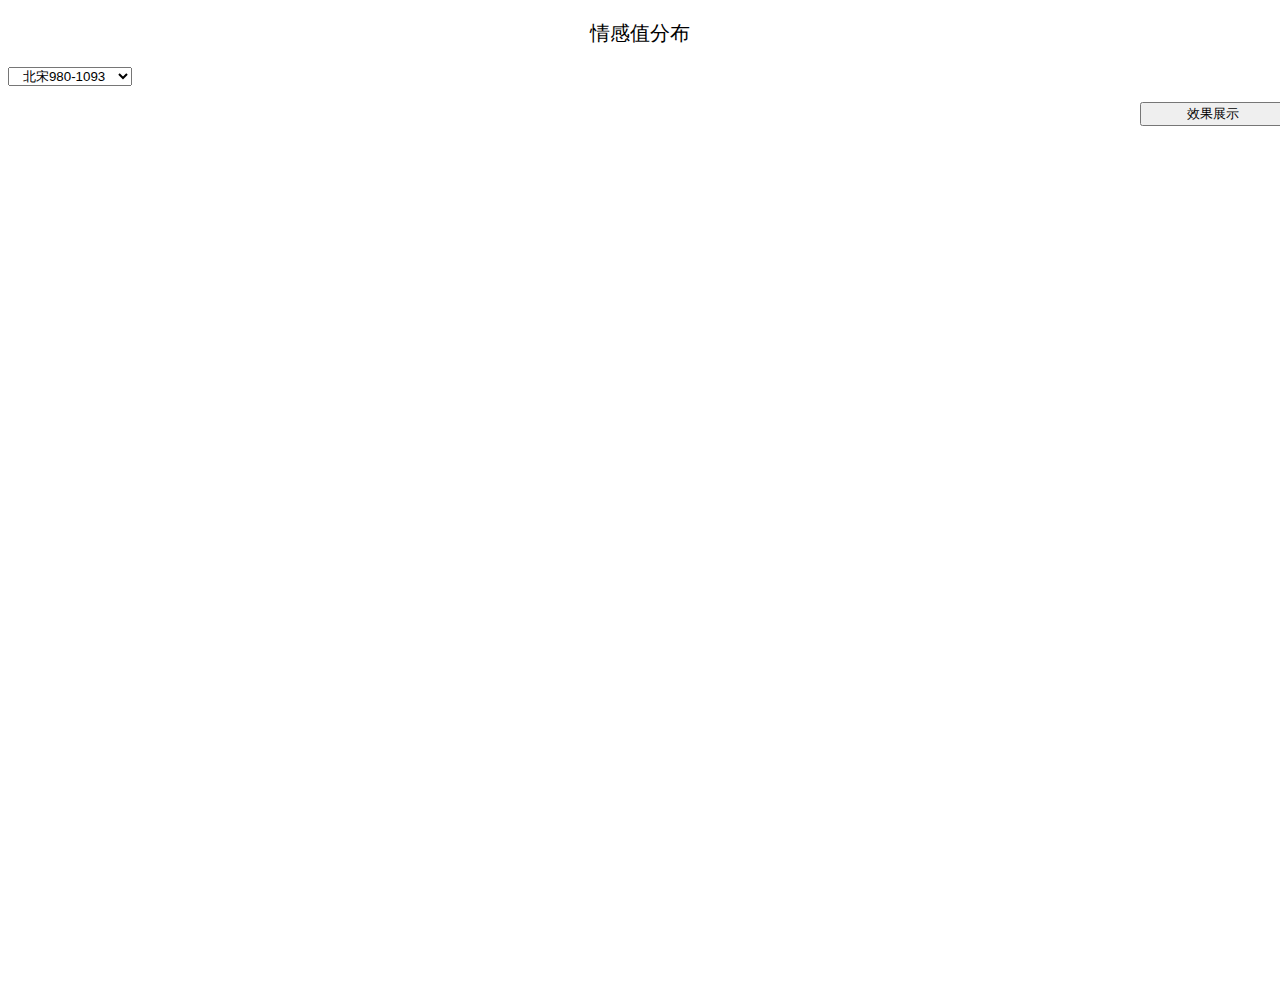
<file: WebGIS706-master/dom/view/point.html>
<!DOCTYPE html>
<html lang="en">
<head>
    <meta charset="UTF-8">
    <title>Title</title>
</head>
<body>
<div>
    <p class="boxTitle"style="text-align:center;font-size: 20px;">情感值分布</p>
    <div style="width:330px; height:195px;">
        <div class="form-group">
            <p class="col-sm-7 control-label">
                <select class="form-control" style="padding: 0 2%;" id ="pointtime">
                    <option style="text-align:center;font-size: 16px;">北宋980-1093</option>
                    <option style="text-align:center;font-size: 16px;">北宋1094-1127</option>
                    <option style="text-align:center;font-size: 16px;">南宋1128-1189</option>
                    <option style="text-align:center;font-size: 16px;">南宋1190-1278</option>
                </select>
            </p>
            <div class="col-sm-5">
            <button type="button" class="btn btn-success"style="width:145px;right:-5px; position: absolute;" id="pointStart" onclick="pointButtonClick()">效果展示</button>
            </div>
        </div>
        <br><br><br>
        <div id ="pointColor"style="width:330px; height:120px;visibility:hidden">
            <form class="form-horizontal">
                <div class="form-group">
                    <p class="col-sm-1 control-label" style="font-size: 16px;">-1</p>
                    <div class="col-sm-3">
                        <input  class="form-control"style="background: #0206f0">
                    </div>
                    <p class="col-sm-1 control-label" style="font-size: 16px;">-0.8</p>
                    <div class="col-sm-3">
                        <input  class="form-control"style="background: #439eee">
                    </div>
                    <p class="col-sm-1 control-label" style="font-size: 16px;">-0.7</p>
                    <div class="col-sm-3">
                        <input  class="form-control"style="background: #4fc3ea">
                    </div>
                </div>
                <div class="form-group">
                    <p class="col-sm-1 control-label" style="font-size: 16px;">-0.6</p>
                    <div class="col-sm-3">
                        <input  class="form-control"style="background: #53d9f3">
                    </div>
                    <p class="col-sm-1 control-label" style="font-size: 16px;">-0.5</p>
                    <div class="col-sm-3">
                        <input  class="form-control"style="background: #48f3ff">
                    </div>
                    <p class="col-sm-1 control-label" style="font-size: 16px;">-0.4</p>
                    <div class="col-sm-3">
                        <input  class="form-control"style="background: #7dffec">
                    </div>
                </div>
                <div class="form-group">
                    <p class="col-sm-1 control-label" style="font-size: 16px;">-0.2</p>
                    <div class="col-sm-3">
                        <input  class="form-control"style="background: #bbfff3">
                    </div>
                    <p class="col-sm-1 control-label" style="font-size: 16px;">0</p>
                    <div class="col-sm-3">
                        <input  class="form-control"style="background: #fff9fb">
                    </div>
                    <p class="col-sm-1 control-label" style="font-size: 16px;">0.2</p>
                    <div class="col-sm-3">
                        <input  class="form-control"style="background: #ffcabf">
                    </div>
                </div>
                <div class="form-group">
                    <p class="col-sm-1 control-label" style="font-size: 16px;">0.4</p>
                    <div class="col-sm-3">
                        <input  class="form-control"style="background: #ffac9d">
                    </div>
                    <p class="col-sm-1 control-label" style="font-size: 16px;">0.6</p>
                    <div class="col-sm-3">
                        <input  class="form-control"style="background: #ff62a7">
                    </div>
                    <p class="col-sm-1 control-label" style="font-size: 16px;">1</p>
                    <div class="col-sm-3">
                        <input  class="form-control"style="background: #ff1118">
                    </div>
                </div>
                </form>
        </div>
    </div>
</div>

</body>
</html>
</file>
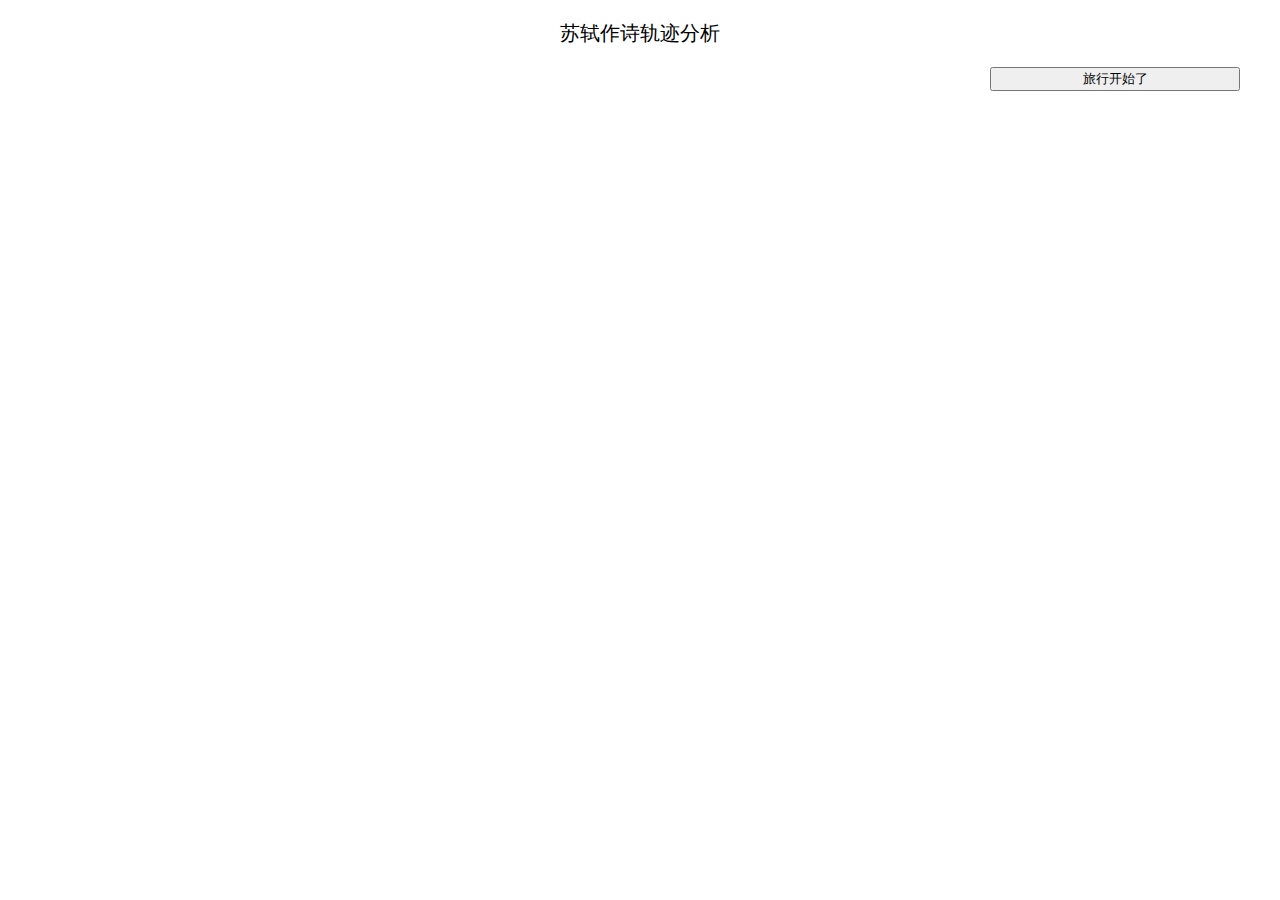
<file: WebGIS706-master/dom/view/trajectory.html>
<!DOCTYPE html>
<html lang="en">
<head>
    <meta charset="UTF-8">
    <title>Title</title>
</head>
<body>
<div>
    <p class="boxTitle"style="text-align:center;font-size: 20px;">苏轼作诗轨迹分析</p>
    <div style="width:330px; height:190px;">
        <button type="button" class="btn btn-success"style="width:250px;right:40px; position: absolute;" id="sdpStart" onclick="sdpButtonClick()">旅行开始了</button>
        <br><br><br>
        <div style="width:330px; height:140px;visibility:hidden" id ="sdpdiv">
            <form class="form-horizontal">
            <div class="form-group">
                <p class="col-sm-4 control-label" style="font-size: 16px;">起始点</p>
                <div class="col-sm-7">
                    <input  class="form-control" id="inputS">
                </div>
            </div>
            <div class="form-group">
                <p class="col-sm-4 control-label" style="font-size: 16px;">目的点</p>
                <div class="col-sm-7">
                    <input  class="form-control" id="inputE">
                </div>
            </div>
            <div class="form-group">
                <p class="col-sm-4 control-label" style="font-size: 16px;">情感值</p>
                <div class="col-sm-7">
                    <input  class="form-control" id="inputValue">
                </div>
            </div>
            </form>
        </div>
    </div>
</div>
</body>
</html>
</file>
<file: dom/bootstrap-3.3.7/css/glyphicons.css>
/*!
 *
 *  Project:  GLYPHICONS
 *  Author:   Jan Kovarik - www.glyphicons.com
 *
 */
html,
html .halflings {
  -webkit-font-smoothing: antialiased !important;
}
@font-face {
  font-family: 'Glyphicons';
  src: url('../fonts/glyphicons-regular.eot');
  src: url('../fonts/glyphicons-regular.eot?#iefix') format('embedded-opentype'), url('../fonts/glyphicons-regular.woff') format('woff'), url('../fonts/glyphicons-regular.ttf') format('truetype'), url('../fonts/glyphicons-regular.svg#glyphicons_halflingsregular') format('svg');
  font-weight: normal;
  font-style: normal;
}
/* FONT AWESOME CORE
 * -------------------------- */
[class^="icon-"],
[class*=" icon-"] {
  font-weight: normal;
  font-style: normal;
  text-decoration: inherit;
  -webkit-font-smoothing: antialiased;
  *margin-right: .3em;
}
[class^="icon-"]:before,
[class*=" icon-"]:before {
  text-decoration: inherit;
  display: inline-block;
  speak: none;
}


.icon-glass:before {
  font-family: Glyphicons;
  content: "\e001";
}
.icon-leaf:before{
font-family:Glyphicons;content:"\e002";
}
.icon-dog:before{
font-family:Glyphicons;content:"\e003";
}
.icon-user:before{
font-family:Glyphicons;content:"\e004";
}
.icon-girl:before{
font-family:Glyphicons;content:"\e005";
}
.icon-car:before{
font-family:Glyphicons;content:"\e006";
}
.icon-user-add:before{
font-family:Glyphicons;content:"\e007";
}
.icon-user-remove:before{
font-family:Glyphicons;content:"\e008";
}
.icon-film:before{
font-family:Glyphicons;content:"\e009";
}
.icon-magic:before{
font-family:Glyphicons;content:"\e010";
}
.icon-envelope:before{
font-family:Glyphicons;content:"\2709";
}
.icon-camera:before{
font-family:Glyphicons;content:"\e012";
}
.icon-heart:before{
font-family:Glyphicons;content:"\e013";
}
.icon-beach-umbrella:before{
font-family:Glyphicons;content:"\e014";
}
.icon-train:before{
font-family:Glyphicons;content:"\e015";
}
.icon-print:before{
font-family:Glyphicons;content:"\e016";
}
.icon-bin:before{
font-family:Glyphicons;content:"\e017";
}
.icon-music:before{
font-family:Glyphicons;content:"\e018";
}
.icon-note:before{
font-family:Glyphicons;content:"\e019";
}
.icon-heart-empty:before{
font-family:Glyphicons;content:"\e020";
}
.icon-home:before{
font-family:Glyphicons;content:"\e021";
}
.icon-snowflake:before{
font-family:Glyphicons;content:"\2744";
}
.icon-fire:before{
font-family:Glyphicons;content:"\e023";
}
.icon-magnet:before{
font-family:Glyphicons;content:"\e024";
}
.icon-parents:before{
font-family:Glyphicons;content:"\e025";
}
.icon-binoculars:before{
font-family:Glyphicons;content:"\e026";
}
.icon-road:before{
font-family:Glyphicons;content:"\e027";
}
.icon-search:before{
font-family:Glyphicons;content:"\e028";
}
.icon-cars:before{
font-family:Glyphicons;content:"\e029";
}
.icon-notes-2:before{
font-family:Glyphicons;content:"\e030";
}
.icon-pencil:before{
font-family:Glyphicons;content:"\270F";
}
.icon-bus:before{
font-family:Glyphicons;content:"\e032";
}
.icon-wifi-alt:before{
font-family:Glyphicons;content:"\e033";
}
.icon-luggage:before{
font-family:Glyphicons;content:"\e034";
}
.icon-old-man:before{
font-family:Glyphicons;content:"\e035";
}
.icon-woman:before{
font-family:Glyphicons;content:"\e036";
}
.icon-file:before{
font-family:Glyphicons;content:"\e037";
}
.icon-coins:before{
font-family:Glyphicons;content:"\e038";
}
.icon-airplane:before{
font-family:Glyphicons;content:"\2708";
}
.icon-notes:before{
font-family:Glyphicons;content:"\e040";
}
.icon-stats:before{
font-family:Glyphicons;content:"\e041";
}
.icon-charts:before{
font-family:Glyphicons;content:"\e042";
}
.icon-pie-chart:before{
font-family:Glyphicons;content:"\e043";
}
.icon-group:before{
font-family:Glyphicons;content:"\e044";
}
.icon-keys:before{
font-family:Glyphicons;content:"\e045";
}
.icon-calendar:before{
font-family:Glyphicons;content:"\e046";
}
.icon-router:before{
font-family:Glyphicons;content:"\e047";
}
.icon-camera-small:before{
font-family:Glyphicons;content:"\e048";
}
.icon-dislikes:before{
font-family:Glyphicons;content:"\e049";
}
.icon-star:before{
font-family:Glyphicons;content:"\e050";
}
.icon-link:before{
font-family:Glyphicons;content:"\e051";
}
.icon-eye-open:before{
font-family:Glyphicons;content:"\e052";
}
.icon-eye-close:before{
font-family:Glyphicons;content:"\e053";
}
.icon-alarm:before{
font-family:Glyphicons;content:"\e054";
}
.icon-clock:before{
font-family:Glyphicons;content:"\e055";
}
.icon-stopwatch:before{
font-family:Glyphicons;content:"\e056";
}
.icon-projector:before{
font-family:Glyphicons;content:"\e057";
}
.icon-history:before{
font-family:Glyphicons;content:"\e058";
}
.icon-truck:before{
font-family:Glyphicons;content:"\e059";
}
.icon-cargo:before{
font-family:Glyphicons;content:"\e060";
}
.icon-compass:before{
font-family:Glyphicons;content:"\e061";
}
.icon-keynote:before{
font-family:Glyphicons;content:"\e062";
}
.icon-paperclip:before{
font-family:Glyphicons;content:"\e063";
}
.icon-power:before{
font-family:Glyphicons;content:"\e064";
}
.icon-lightbulb:before{
font-family:Glyphicons;content:"\e065";
}
.icon-tag:before{
font-family:Glyphicons;content:"\e066";
}
.icon-tags:before{
font-family:Glyphicons;content:"\e067";
}
.icon-cleaning:before{
font-family:Glyphicons;content:"\e068";
}
.icon-ruller:before{
font-family:Glyphicons;content:"\e069";
}
.icon-gift:before{
font-family:Glyphicons;content:"\e070";
}
.icon-umbrella:before{
font-family:Glyphicons;content:"\2602";
}
.icon-book:before{
font-family:Glyphicons;content:"\e072";
}
.icon-bookmark:before{
font-family:Glyphicons;content:"\e073";
}
.icon-wifi:before{
font-family:Glyphicons;content:"\e074";
}
.icon-cup:before{
font-family:Glyphicons;content:"\e075";
}
.icon-stroller:before{
font-family:Glyphicons;content:"\e076";
}
.icon-headphones:before{
font-family:Glyphicons;content:"\e077";
}
.icon-headset:before{
font-family:Glyphicons;content:"\e078";
}
.icon-warning-sign:before{
font-family:Glyphicons;content:"\e079";
}
.icon-signal:before{
font-family:Glyphicons;content:"\e080";
}
.icon-retweet:before{
font-family:Glyphicons;content:"\e081";
}
.icon-refresh:before{
font-family:Glyphicons;content:"\e082";
}
.icon-roundabout:before{
font-family:Glyphicons;content:"\e083";
}
.icon-random:before{
font-family:Glyphicons;content:"\e084";
}
.icon-heat:before{
font-family:Glyphicons;content:"\e085";
}
.icon-repeat:before{
font-family:Glyphicons;content:"\e086";
}
.icon-display:before{
font-family:Glyphicons;content:"\e087";
}
.icon-log-book:before{
font-family:Glyphicons;content:"\e088";
}
.icon-adress-book:before{
font-family:Glyphicons;content:"\e089";
}
.icon-building:before{
font-family:Glyphicons;content:"\e090";
}
.icon-eyedropper:before{
font-family:Glyphicons;content:"\e091";
}
.icon-adjust:before{
font-family:Glyphicons;content:"\e092";
}
.icon-tint:before{
font-family:Glyphicons;content:"\e093";
}
.icon-crop:before{
font-family:Glyphicons;content:"\e094";
}
.icon-vector-path-square:before{
font-family:Glyphicons;content:"\e095";
}
.icon-vector-path-circle:before{
font-family:Glyphicons;content:"\e096";
}
.icon-vector-path-polygon:before{
font-family:Glyphicons;content:"\e097";
}
.icon-vector-path-line:before{
font-family:Glyphicons;content:"\e098";
}
.icon-vector-path-curve:before{
font-family:Glyphicons;content:"\e099";
}
.icon-vector-path-all:before{
font-family:Glyphicons;content:"\e100";
}
.icon-font:before{
font-family:Glyphicons;content:"\e101";
}
.icon-italic:before{
font-family:Glyphicons;content:"\e102";
}
.icon-bold:before{
font-family:Glyphicons;content:"\e103";
}
.icon-text-underline:before{
font-family:Glyphicons;content:"\e104";
}
.icon-text-strike:before{
font-family:Glyphicons;content:"\e105";
}
.icon-text-height:before{
font-family:Glyphicons;content:"\e106";
}
.icon-text-width:before{
font-family:Glyphicons;content:"\e107";
}
.icon-text-resize:before{
font-family:Glyphicons;content:"\e108";
}
.icon-left-indent:before{
font-family:Glyphicons;content:"\e109";
}
.icon-right-indent:before{
font-family:Glyphicons;content:"\e110";
}
.icon-align-left:before{
font-family:Glyphicons;content:"\e111";
}
.icon-align-center:before{
font-family:Glyphicons;content:"\e112";
}
.icon-align-right:before{
font-family:Glyphicons;content:"\e113";
}
.icon-justify:before{
font-family:Glyphicons;content:"\e114";
}
.icon-list:before{
font-family:Glyphicons;content:"\e115";
}
.icon-text-smaller:before{
font-family:Glyphicons;content:"\e116";
}
.icon-text-bigger:before{
font-family:Glyphicons;content:"\e117";
}
.icon-embed:before{
font-family:Glyphicons;content:"\e118";
}
.icon-embed-close:before{
font-family:Glyphicons;content:"\e119";
}
.icon-table:before{
font-family:Glyphicons;content:"\e120";
}
.icon-message-full:before{
font-family:Glyphicons;content:"\e121";
}
.icon-message-empty:before{
font-family:Glyphicons;content:"\e122";
}
.icon-message-in:before{
font-family:Glyphicons;content:"\e123";
}
.icon-message-out:before{
font-family:Glyphicons;content:"\e124";
}
.icon-message-plus:before{
font-family:Glyphicons;content:"\e125";
}
.icon-message-minus:before{
font-family:Glyphicons;content:"\e126";
}
.icon-message-ban:before{
font-family:Glyphicons;content:"\e127";
}
.icon-message-flag:before{
font-family:Glyphicons;content:"\e128";
}
.icon-message-lock:before{
font-family:Glyphicons;content:"\e129";
}
.icon-message-new:before{
font-family:Glyphicons;content:"\e130";
}
.icon-inbox:before{
font-family:Glyphicons;content:"\e131";
}
.icon-inbox-plus:before{
font-family:Glyphicons;content:"\e132";
}
.icon-inbox-minus:before{
font-family:Glyphicons;content:"\e133";
}
.icon-inbox-lock:before{
font-family:Glyphicons;content:"\e134";
}
.icon-inbox-in:before{
font-family:Glyphicons;content:"\e135";
}
.icon-inbox-out:before{
font-family:Glyphicons;content:"\e136";
}
.icon-cogwheel:before{
font-family:Glyphicons;content:"\e137";
}
.icon-cogwheels:before{
font-family:Glyphicons;content:"\e138";
}
.icon-picture:before{
font-family:Glyphicons;content:"\e139";
}
.icon-adjust-alt:before{
font-family:Glyphicons;content:"\e140";
}
.icon-database-lock:before{
font-family:Glyphicons;content:"\e141";
}
.icon-database-plus:before{
font-family:Glyphicons;content:"\e142";
}
.icon-database-minus:before{
font-family:Glyphicons;content:"\e143";
}
.icon-database-ban:before{
font-family:Glyphicons;content:"\e144";
}
.icon-folder-open:before{
font-family:Glyphicons;content:"\e145";
}
.icon-folder-plus:before{
font-family:Glyphicons;content:"\e146";
}
.icon-folder-minus:before{
font-family:Glyphicons;content:"\e147";
}
.icon-folder-lock:before{
font-family:Glyphicons;content:"\e148";
}
.icon-folder-flag:before{
font-family:Glyphicons;content:"\e149";
}
.icon-folder-new:before{
font-family:Glyphicons;content:"\e150";
}
.icon-edit:before{
font-family:Glyphicons;content:"\e151";
}
.icon-new-window:before{
font-family:Glyphicons;content:"\e152";
}
.icon-check:before{
font-family:Glyphicons;content:"\e153";
}
.icon-unchecked:before{
font-family:Glyphicons;content:"\e154";
}
.icon-more-windows:before{
font-family:Glyphicons;content:"\e155";
}
.icon-show-big-thumbnails:before{
font-family:Glyphicons;content:"\e156";
}
.icon-show-thumbnails:before{
font-family:Glyphicons;content:"\e157";
}
.icon-show-thumbnails-with-lines:before{
font-family:Glyphicons;content:"\e158";
}
.icon-show-lines:before{
font-family:Glyphicons;content:"\e159";
}
.icon-playlist:before{
font-family:Glyphicons;content:"\e160";
}
.icon-imac:before{
font-family:Glyphicons;content:"\e161";
}
.icon-macbook:before{
font-family:Glyphicons;content:"\e162";
}
.icon-ipad:before{
font-family:Glyphicons;content:"\e163";
}
.icon-iphone:before{
font-family:Glyphicons;content:"\e164";
}
.icon-iphone-transfer:before{
font-family:Glyphicons;content:"\e165";
}
.icon-iphone-exchange:before{
font-family:Glyphicons;content:"\e166";
}
.icon-ipod:before{
font-family:Glyphicons;content:"\e167";
}
.icon-ipod-shuffle:before{
font-family:Glyphicons;content:"\e168";
}
.icon-ear-plugs:before{
font-family:Glyphicons;content:"\e169";
}
.icon-phone:before{
font-family:Glyphicons;content:"\e170";
}
.icon-step-backward:before{
font-family:Glyphicons;content:"\e171";
}
.icon-fast-backward:before{
font-family:Glyphicons;content:"\e172";
}
.icon-rewind:before{
font-family:Glyphicons;content:"\e173";
}
.icon-play:before{
font-family:Glyphicons;content:"\e174";
}
.icon-pause:before{
font-family:Glyphicons;content:"\e175";
}
.icon-stop:before{
font-family:Glyphicons;content:"\e176";
}
.icon-forward:before{
font-family:Glyphicons;content:"\e177";
}
.icon-fast-forward:before{
font-family:Glyphicons;content:"\e178";
}
.icon-step-forward:before{
font-family:Glyphicons;content:"\e179";
}
.icon-eject:before{
font-family:Glyphicons;content:"\e180";
}
.icon-facetime-video:before{
font-family:Glyphicons;content:"\e181";
}
.icon-download-alt:before{
font-family:Glyphicons;content:"\e182";
}
.icon-mute:before{
font-family:Glyphicons;content:"\e183";
}
.icon-volume-down:before{
font-family:Glyphicons;content:"\e184";
}
.icon-volume-up:before{
font-family:Glyphicons;content:"\e185";
}
.icon-screenshot:before{
font-family:Glyphicons;content:"\e186";
}
.icon-move:before{
font-family:Glyphicons;content:"\e187";
}
.icon-more:before{
font-family:Glyphicons;content:"\e188";
}
.icon-brightness-reduce:before{
font-family:Glyphicons;content:"\e189";
}
.icon-brightness-increase:before{
font-family:Glyphicons;content:"\e190";
}
.icon-circle-plus:before{
font-family:Glyphicons;content:"\e191";
}
.icon-circle-minus:before{
font-family:Glyphicons;content:"\e192";
}
.icon-circle-remove:before{
font-family:Glyphicons;content:"\e193";
}
.icon-circle-ok:before{
font-family:Glyphicons;content:"\e194";
}
.icon-circle-question-mark:before{
font-family:Glyphicons;content:"\e195";
}
.icon-circle-info:before{
font-family:Glyphicons;content:"\e196";
}
.icon-circle-exclamation-mark:before{
font-family:Glyphicons;content:"\e197";
}
.icon-remove:before{
font-family:Glyphicons;content:"\e198";
}
.icon-ok:before{
font-family:Glyphicons;content:"\e199";
}
.icon-ban:before{
font-family:Glyphicons;content:"\e200";
}
.icon-download:before{
font-family:Glyphicons;content:"\e201";
}
.icon-upload:before{
font-family:Glyphicons;content:"\e202";
}
.icon-shopping-cart:before{
font-family:Glyphicons;content:"\e203";
}
.icon-lock:before{
font-family:Glyphicons;content:"\e204";
}
.icon-unlock:before{
font-family:Glyphicons;content:"\e205";
}
.icon-electricity:before{
font-family:Glyphicons;content:"\e206";
}
.icon-ok-2:before{
font-family:Glyphicons;content:"\e207";
}
.icon-remove-2:before{
font-family:Glyphicons;content:"\e208";
}
.icon-cart-out:before{
font-family:Glyphicons;content:"\e209";
}
.icon-cart-in:before{
font-family:Glyphicons;content:"\e210";
}
.icon-left-arrow:before{
font-family:Glyphicons;content:"\e211";
}
.icon-right-arrow:before{
font-family:Glyphicons;content:"\e212";
}
.icon-down-arrow:before{
font-family:Glyphicons;content:"\e213";
}
.icon-up-arrow:before{
font-family:Glyphicons;content:"\e214";
}
.icon-resize-small:before{
font-family:Glyphicons;content:"\e215";
}
.icon-resize-full:before{
font-family:Glyphicons;content:"\e216";
}
.icon-circle-arrow-left:before{
font-family:Glyphicons;content:"\e217";
}
.icon-circle-arrow-right:before{
font-family:Glyphicons;content:"\e218";
}
.icon-circle-arrow-top:before{
font-family:Glyphicons;content:"\e219";
}
.icon-circle-arrow-down:before{
font-family:Glyphicons;content:"\e220";
}
.icon-play-button:before{
font-family:Glyphicons;content:"\e221";
}
.icon-unshare:before{
font-family:Glyphicons;content:"\e222";
}
.icon-share:before{
font-family:Glyphicons;content:"\e223";
}
.icon-chevron-right:before{
font-family:Glyphicons;content:"\e224";
}
.icon-chevron-left:before{
font-family:Glyphicons;content:"\e225";
}
.icon-bluetooth:before{
font-family:Glyphicons;content:"\e226";
}
.icon-euro:before{
font-family:Glyphicons;content:"\20AC";
}
.icon-usd:before{
font-family:Glyphicons;content:"\e228";
}
.icon-gbp:before{
font-family:Glyphicons;content:"\e229";
}
.icon-retweet-2:before{
font-family:Glyphicons;content:"\e230";
}
.icon-moon:before{
font-family:Glyphicons;content:"\e231";
}
.icon-sun:before{
font-family:Glyphicons;content:"\2609";
}
.icon-cloud:before{
font-family:Glyphicons;content:"\2601";
}
.icon-direction:before{
font-family:Glyphicons;content:"\e234";
}
.icon-brush:before{
font-family:Glyphicons;content:"\e235";
}
.icon-pen:before{
font-family:Glyphicons;content:"\e236";
}
.icon-zoom-in:before{
font-family:Glyphicons;content:"\e237";
}
.icon-zoom-out:before{
font-family:Glyphicons;content:"\e238";
}
.icon-pin:before{
font-family:Glyphicons;content:"\e239";
}
.icon-albums:before{
font-family:Glyphicons;content:"\e240";
}
.icon-rotation-lock:before{
font-family:Glyphicons;content:"\e241";
}
.icon-flash:before{
font-family:Glyphicons;content:"\e242";
}
.icon-google-maps:before{
font-family:Glyphicons;content:"\e243";
}
.icon-anchor:before{
font-family:Glyphicons;content:"\2693";
}
.icon-conversation:before{
font-family:Glyphicons;content:"\e245";
}
.icon-chat:before{
font-family:Glyphicons;content:"\e246";
}
.icon-male:before{
font-family:Glyphicons;content:"\e247";
}
.icon-female:before{
font-family:Glyphicons;content:"\e248";
}
.icon-asterisk:before{
font-family:Glyphicons;content:"\002A";
}
.icon-divide:before{
font-family:Glyphicons;content:"\00F7";
}
.icon-snorkel-diving:before{
font-family:Glyphicons;content:"\e251";
}
.icon-scuba-diving:before{
font-family:Glyphicons;content:"\e252";
}
.icon-oxygen-bottle:before{
font-family:Glyphicons;content:"\e253";
}
.icon-fins:before{
font-family:Glyphicons;content:"\e254";
}
.icon-fishes:before{
font-family:Glyphicons;content:"\e255";
}
.icon-boat:before{
font-family:Glyphicons;content:"\e256";
}
.icon-delete:before{
font-family:Glyphicons;content:"\e257";
}
.icon-sheriffs-star:before{
font-family:Glyphicons;content:"\e258";
}
.icon-qrcode:before{
font-family:Glyphicons;content:"\e259";
}
.icon-barcode:before{
font-family:Glyphicons;content:"\e260";
}
.icon-pool:before{
font-family:Glyphicons;content:"\e261";
}
.icon-buoy:before{
font-family:Glyphicons;content:"\e262";
}
.icon-spade:before{
font-family:Glyphicons;content:"\e263";
}
.icon-bank:before{
font-family:Glyphicons;content:"\e264";
}
.icon-vcard:before{
font-family:Glyphicons;content:"\e265";
}
.icon-electrical-plug:before{
font-family:Glyphicons;content:"\e266";
}
.icon-flag:before{
font-family:Glyphicons;content:"\e267";
}
.icon-credit-card:before{
font-family:Glyphicons;content:"\e268";
}
.icon-keyboard-wireless:before{
font-family:Glyphicons;content:"\e269";
}
.icon-keyboard-wired:before{
font-family:Glyphicons;content:"\e270";
}
.icon-shield:before{
font-family:Glyphicons;content:"\e271";
}
.icon-ring:before{
font-family:Glyphicons;content:"\02DA";
}
.icon-cake:before{
font-family:Glyphicons;content:"\e273";
}
.icon-drink:before{
font-family:Glyphicons;content:"\e274";
}
.icon-beer:before{
font-family:Glyphicons;content:"\e275";
}
.icon-fast-food:before{
font-family:Glyphicons;content:"\e276";
}
.icon-cutlery:before{
font-family:Glyphicons;content:"\e277";
}
.icon-pizza:before{
font-family:Glyphicons;content:"\e278";
}
.icon-birthday-cake:before{
font-family:Glyphicons;content:"\e279";
}
.icon-tablet:before{
font-family:Glyphicons;content:"\e280";
}
.icon-settings:before{
font-family:Glyphicons;content:"\e281";
}
.icon-bullets:before{
font-family:Glyphicons;content:"\e282";
}
.icon-cardio:before{
font-family:Glyphicons;content:"\e283";
}
.icon-t-shirt:before{
font-family:Glyphicons;content:"\e284";
}
.icon-pants:before{
font-family:Glyphicons;content:"\e285";
}
.icon-sweater:before{
font-family:Glyphicons;content:"\e286";
}
.icon-fabric:before{
font-family:Glyphicons;content:"\e287";
}
.icon-leather:before{
font-family:Glyphicons;content:"\e288";
}
.icon-scissors:before{
font-family:Glyphicons;content:"\e289";
}
.icon-bomb:before{
font-family:Glyphicons;content:"\e290";
}
.icon-skull:before{
font-family:Glyphicons;content:"\e291";
}
.icon-celebration:before{
font-family:Glyphicons;content:"\e292";
}
.icon-tea-kettle:before{
font-family:Glyphicons;content:"\e293";
}
.icon-french-press:before{
font-family:Glyphicons;content:"\e294";
}
.icon-coffe-cup:before{
font-family:Glyphicons;content:"\e295";
}
.icon-pot:before{
font-family:Glyphicons;content:"\e296";
}
.icon-grater:before{
font-family:Glyphicons;content:"\e297";
}
.icon-kettle:before{
font-family:Glyphicons;content:"\e298";
}
.icon-hospital:before{
font-family:Glyphicons;content:"\e299";
}
.icon-hospital-h:before{
font-family:Glyphicons;content:"\e300";
}
.icon-microphone:before{
font-family:Glyphicons;content:"\e301";
}
.icon-webcam:before{
font-family:Glyphicons;content:"\e302";
}
.icon-temple-christianity-church:before{
font-family:Glyphicons;content:"\e303";
}
.icon-temple-islam:before{
font-family:Glyphicons;content:"\e304";
}
.icon-temple-hindu:before{
font-family:Glyphicons;content:"\e305";
}
.icon-temple-buddhist:before{
font-family:Glyphicons;content:"\e306";
}
.icon-bicycle:before{
font-family:Glyphicons;content:"\e307";
}
.icon-life-preserver:before{
font-family:Glyphicons;content:"\e308";
}
.icon-share-alt:before{
font-family:Glyphicons;content:"\e309";
}
.icon-comments:before{
font-family:Glyphicons;content:"\e310";
}
.icon-flower:before{
font-family:Glyphicons;content:"\2698";
}
.icon-baseball:before{
font-family:Glyphicons;content:"\e312";
}
.icon-rugby:before{
font-family:Glyphicons;content:"\e313";
}
.icon-ax:before{
font-family:Glyphicons;content:"\e314";
}
.icon-table-tennis:before{
font-family:Glyphicons;content:"\e315";
}
.icon-bowling:before{
font-family:Glyphicons;content:"\e316";
}
.icon-tree-conifer:before{
font-family:Glyphicons;content:"\e317";
}
.icon-tree-deciduous:before{
font-family:Glyphicons;content:"\e318";
}
.icon-more-items:before{
font-family:Glyphicons;content:"\e319";
}
.icon-sort:before{
font-family:Glyphicons;content:"\e320";
}
.icon-filter:before{
font-family:Glyphicons;content:"\e321";
}
.icon-gamepad:before{
font-family:Glyphicons;content:"\e322";
}
.icon-playing-dices:before{
font-family:Glyphicons;content:"\e323";
}
.icon-calculator:before{
font-family:Glyphicons;content:"\e324";
}
.icon-tie:before{
font-family:Glyphicons;content:"\e325";
}
.icon-wallet:before{
font-family:Glyphicons;content:"\e326";
}
.icon-piano:before{
font-family:Glyphicons;content:"\e327";
}
.icon-sampler:before{
font-family:Glyphicons;content:"\e328";
}
.icon-podium:before{
font-family:Glyphicons;content:"\e329";
}
.icon-soccer-ball:before{
font-family:Glyphicons;content:"\e330";
}
.icon-blog:before{
font-family:Glyphicons;content:"\e331";
}
.icon-dashboard:before{
font-family:Glyphicons;content:"\e332";
}
.icon-certificate:before{
font-family:Glyphicons;content:"\e333";
}
.icon-bell:before{
font-family:Glyphicons;content:"\e334";
}
.icon-candle:before{
font-family:Glyphicons;content:"\e335";
}
.icon-pushpin:before{
font-family:Glyphicons;content:"\e336";
}
.icon-iphone-shake:before{
font-family:Glyphicons;content:"\e337";
}
.icon-pin-flag:before{
font-family:Glyphicons;content:"\e338";
}
.icon-turtle:before{
font-family:Glyphicons;content:"\e339";
}
.icon-rabbit:before{
font-family:Glyphicons;content:"\e340";
}
.icon-globe:before{
font-family:Glyphicons;content:"\e341";
}
.icon-briefcase:before{
font-family:Glyphicons;content:"\e342";
}
.icon-hdd:before{
font-family:Glyphicons;content:"\e343";
}
.icon-thumbs-up:before{
font-family:Glyphicons;content:"\e344";
}
.icon-thumbs-down:before{
font-family:Glyphicons;content:"\e345";
}
.icon-hand-right:before{
font-family:Glyphicons;content:"\e346";
}
.icon-hand-left:before{
font-family:Glyphicons;content:"\e347";
}
.icon-hand-up:before{
font-family:Glyphicons;content:"\e348";
}
.icon-hand-down:before{
font-family:Glyphicons;content:"\e349";
}
.icon-fullscreen:before{
font-family:Glyphicons;content:"\e350";
}
.icon-shopping-bag:before{
font-family:Glyphicons;content:"\e351";
}
.icon-book-open:before{
font-family:Glyphicons;content:"\e352";
}
.icon-nameplate:before{
font-family:Glyphicons;content:"\e353";
}
.icon-nameplate-alt:before{
font-family:Glyphicons;content:"\e354";
}
.icon-vases:before{
font-family:Glyphicons;content:"\e355";
}
.icon-bullhorn:before{
font-family:Glyphicons;content:"\e356";
}
.icon-dumbbell:before{
font-family:Glyphicons;content:"\e357";
}
.icon-suitcase:before{
font-family:Glyphicons;content:"\e358";
}
.icon-file-import:before{
font-family:Glyphicons;content:"\e359";
}
.icon-file-export:before{
font-family:Glyphicons;content:"\e360";
}
.icon-bug:before{
font-family:Glyphicons;content:"\e361";
}
.icon-crown:before{
font-family:Glyphicons;content:"\e362";
}
.icon-smoking:before{
font-family:Glyphicons;content:"\e363";
}
.icon-cloud-upload:before{
font-family:Glyphicons;content:"\e364";
}
.icon-cloud-download:before{
font-family:Glyphicons;content:"\e365";
}
.icon-restart:before{
font-family:Glyphicons;content:"\e366";
}
.icon-security-camera:before{
font-family:Glyphicons;content:"\e367";
}
.icon-expand:before{
font-family:Glyphicons;content:"\e368";
}
.icon-collapse:before{
font-family:Glyphicons;content:"\e369";
}
.icon-collapse-top:before{
font-family:Glyphicons;content:"\e370";
}
.icon-globe-af:before{
font-family:Glyphicons;content:"\e371";
}
.icon-global:before{
font-family:Glyphicons;content:"\e372";
}
.icon-spray:before{
font-family:Glyphicons;content:"\e373";
}
.icon-nails:before{
font-family:Glyphicons;content:"\e374";
}
.icon-claw-hammer:before{
font-family:Glyphicons;content:"\e375";
}
.icon-classic-hammer:before{
font-family:Glyphicons;content:"\e376";
}
.icon-hand-saw:before{
font-family:Glyphicons;content:"\e377";
}
.icon-riflescope:before{
font-family:Glyphicons;content:"\e378";
}
.icon-electrical-socket-eu:before{
font-family:Glyphicons;content:"\e379";
}
.icon-electrical-socket-us:before{
font-family:Glyphicons;content:"\e380";
}
.icon-pinterest:before{
font-family:Glyphicons;content:"\e381";
}
.icon-dropbox:before{
font-family:Glyphicons;content:"\e382";
}
.icon-google-plus:before{
font-family:Glyphicons;content:"\e383";
}
.icon-jolicloud:before{
font-family:Glyphicons;content:"\e384";
}
.icon-yahoo:before{
font-family:Glyphicons;content:"\e385";
}
.icon-blogger:before{
font-family:Glyphicons;content:"\e386";
}
.icon-picasa:before{
font-family:Glyphicons;content:"\e387";
}
.icon-amazon:before{
font-family:Glyphicons;content:"\e388";
}
.icon-tumblr:before{
font-family:Glyphicons;content:"\e389";
}
.icon-wordpress:before{
font-family:Glyphicons;content:"\e390";
}
.icon-instapaper:before{
font-family:Glyphicons;content:"\e391";
}
.icon-evernote:before{
font-family:Glyphicons;content:"\e392";
}
.icon-xing:before{
font-family:Glyphicons;content:"\e393";
}
.icon-zootool:before{
font-family:Glyphicons;content:"\e394";
}
.icon-dribbble:before{
font-family:Glyphicons;content:"\e395";
}
.icon-deviantart:before{
font-family:Glyphicons;content:"\e396";
}
.icon-read-it-later:before{
font-family:Glyphicons;content:"\e397";
}
.icon-linked-in:before{
font-family:Glyphicons;content:"\e398";
}
.icon-forrst:before{
font-family:Glyphicons;content:"\e399";
}
.icon-pinboard:before{
font-family:Glyphicons;content:"\e400";
}
.icon-behance:before{
font-family:Glyphicons;content:"\e401";
}
.icon-github:before{
font-family:Glyphicons;content:"\e402";
}
.icon-youtube:before{
font-family:Glyphicons;content:"\e403";
}
.icon-skitch:before{
font-family:Glyphicons;content:"\e404";
}
.icon-foursquare:before{
font-family:Glyphicons;content:"\e405";
}
.icon-quora:before{
font-family:Glyphicons;content:"\e406";
}
.icon-badoo:before{
font-family:Glyphicons;content:"\e407";
}
.icon-spotify:before{
font-family:Glyphicons;content:"\e408";
}
.icon-stumbleupon:before{
font-family:Glyphicons;content:"\e409";
}
.icon-readability:before{
font-family:Glyphicons;content:"\e410";
}
.icon-facebook:before{
font-family:Glyphicons;content:"\e411";
}
.icon-twitter:before{
font-family:Glyphicons;content:"\e412";
}
.icon-instagram:before{
font-family:Glyphicons;content:"\e413";
}
.icon-posterous-spaces:before{
font-family:Glyphicons;content:"\e414";
}
.icon-vimeo:before{
font-family:Glyphicons;content:"\e415";
}
.icon-flickr:before{
font-family:Glyphicons;content:"\e416";
}
.icon-last-fm:before{
font-family:Glyphicons;content:"\e417";
}
.icon-rss:before{
font-family:Glyphicons;content:"\e418";
}
.icon-skype:before{
font-family:Glyphicons;content:"\e419";
}
.icon-email:before{
font-family:Glyphicons;content:"\e420";
}
</file>
